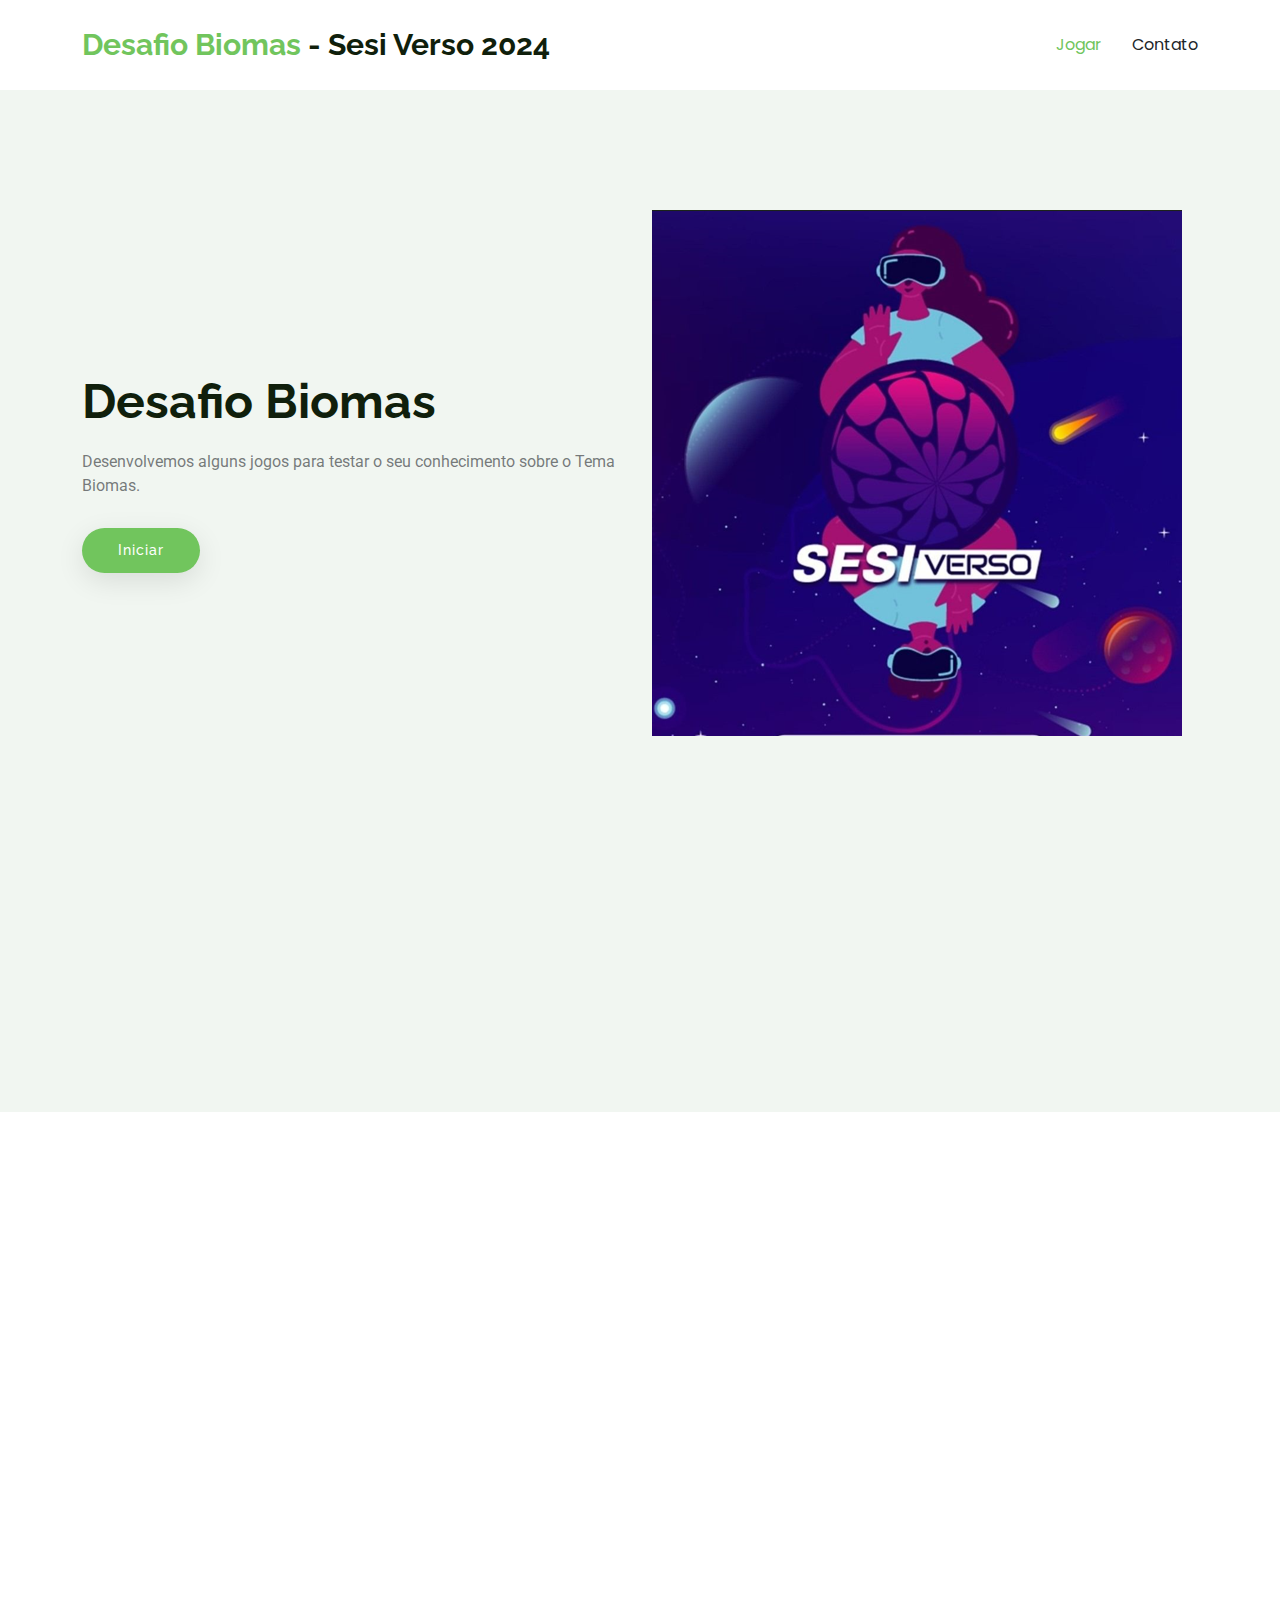
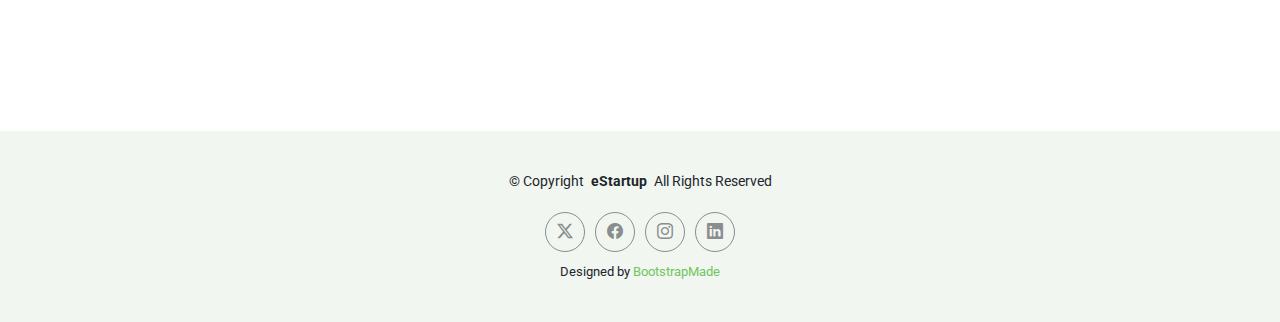
<file: index.html>
<!DOCTYPE html>
<html lang="en">

<head>
  <meta charset="utf-8">
  <meta content="width=device-width, initial-scale=1.0" name="viewport">
  <title>Desafio Biomas - SesiVerso 2024</title>
  <meta name="description" content="">
  <meta name="keywords" content="">

  <!-- Favicons -->
  <link href="assets/img/favicon.png" rel="icon">
  <link href="assets/img/apple-touch-icon.png" rel="apple-touch-icon">

  <!-- Fonts -->
  <link href="https://fonts.googleapis.com" rel="preconnect">
  <link href="https://fonts.gstatic.com" rel="preconnect" crossorigin>
  <link href="https://fonts.googleapis.com/css2?family=Roboto:ital,wght@0,100;0,300;0,400;0,500;0,700;0,900;1,100;1,300;1,400;1,500;1,700;1,900&family=Poppins:ital,wght@0,100;0,200;0,300;0,400;0,500;0,600;0,700;0,800;0,900;1,100;1,200;1,300;1,400;1,500;1,600;1,700;1,800;1,900&family=Raleway:ital,wght@0,100;0,200;0,300;0,400;0,500;0,600;0,700;0,800;0,900;1,100;1,200;1,300;1,400;1,500;1,600;1,700;1,800;1,900&display=swap" rel="stylesheet">

  <!-- Vendor CSS Files -->
  <link href="assets/vendor/bootstrap/css/bootstrap.min.css" rel="stylesheet">
  <link href="assets/vendor/bootstrap-icons/bootstrap-icons.css" rel="stylesheet">
  <link href="assets/vendor/aos/aos.css" rel="stylesheet">
  <link href="assets/vendor/glightbox/css/glightbox.min.css" rel="stylesheet">
  <link rel="stylesheet" href="https://fonts.googleapis.com/css2?family=Material+Symbols+Outlined:opsz,wght,FILL,GRAD@20..48,100..700,0..1,-50..200" />

  <style>
    .material-symbols-outlined {
      font-variation-settings:
      'FILL' 0,
      'wght' 0,
      'GRAD' 0,
      'opsz' 24
    }
    </style>

  <!-- Main CSS File -->
  <link href="assets/css/main.css" rel="stylesheet">

  <!-- =======================================================
  * Template Name: eStartup
  * Template URL: https://bootstrapmade.com/estartup-bootstrap-landing-page-template/
  * Updated: Aug 07 2024 with Bootstrap v5.3.3
  * Author: BootstrapMade.com
  * License: https://bootstrapmade.com/license/
  ======================================================== -->
</head>

<body class="index-page">
  
  <header id="header" class="header d-flex align-items-center sticky-top">
    
    <div class="container-fluid container-xl position-relative d-flex align-items-center justify-content-between">

      <a href="index.html" class="logo d-flex align-items-center">
        <!-- Uncomment the line below if you also wish to use an image logo -->
        <!-- <img src="assets/img/logo.png" alt=""> -->
        <h1 class="sitename"><span>Desafio Biomas</span> - Sesi Verso 2024</h1>
      </a>

      <nav id="navmenu" class="navmenu">
        <ul>
          <li><a href="#hero" class="active">Jogar</a></li>
          <!--<li><a href="#about">About</a></li>
          <li><a href="#services">Services</a></li>
          <li><a href="#features">Features</a></li>
          <li><a href="#pricing">Pricing</a></li>-->
          <!--<li class="dropdown"><a href="#"><span>Dropdown</span> <i class="bi bi-chevron-down toggle-dropdown"></i></a>
            <ul>
              <li><a href="#">Dropdown 1</a></li>
              <li class="dropdown"><a href="#"><span>Deep Dropdown</span> <i class="bi bi-chevron-down toggle-dropdown"></i></a>
                <ul>
                  <li><a href="#">Deep Dropdown 1</a></li>
                  <li><a href="#">Deep Dropdown 2</a></li>
                  <li><a href="#">Deep Dropdown 3</a></li>
                  <li><a href="#">Deep Dropdown 4</a></li>
                  <li><a href="#">Deep Dropdown 5</a></li>
                </ul>
              </li>
              <li><a href="#">Dropdown 2</a></li>
              <li><a href="#">Dropdown 3</a></li>
              <li><a href="#">Dropdown 4</a></li>
            </ul>
          </li>-->
          <li><a href="#contact">Contato</a></li>
        </ul>
        <i class="mobile-nav-toggle d-xl-none bi bi-list"></i>
      </nav>

    </div>
  </header>

  <main class="main">

    <!-- Hero Section -->
    <section id="hero" class="hero section light-background">

      <div class="container position-relative" data-aos="fade-up" data-aos-delay="100">
        <div class="row gy-5">
          <div class="col-lg-6 order-2 order-lg-1 d-flex flex-column justify-content-center">
            <h2>Desafio Biomas</h2>
            <p>Desenvolvemos alguns jogos para testar o seu conhecimento sobre o Tema Biomas.</p>
            <div class="d-flex">
              <a href="#about" class="btn-get-started">Iniciar</a>
              <!---<a href="https://www.youtube.com/watch?v=Y7f98aduVJ8" class="glightbox btn-watch-video d-flex align-items-center"><i class="bi bi-play-circle"></i><span>Watch Video</span></a>-->
            </div>
          </div>
          <div class="col-lg-6 order-1 order-lg-2">
            <img src="assets/img/logo-sesi-verso.png" class="img-fluid" alt="">
          </div>
        </div>
      </div>

      <div class="icon-boxes position-relative" data-aos="fade-up" data-aos-delay="200">
        <div class="container position-relative">
          <div class="row gy-4 mt-5">

            <div class="col-xl-3 col-md-6">
              <div class="icon-box">
                <div class="icon">
                  <!--<span class="material-symbols-outlined">sports_esports</span>-->
                  <i class="bi sports_esports"></i></div>
                <h4 class="title"><a href="https://sesiverso.github.io/SESIVERSO-BIOMA/fase1/index.html" class="stretched-link">Pampa</a></h4>
              </div>
            </div><!--End Icon Box -->

            <div class="col-xl-3 col-md-6">
              <div class="icon-box">
                <div class="icon"><i class="bi bi-gem"></i></div>
                <h4 class="title"><a href="" class="stretched-link">Mata Atlântica</a></h4>
              </div>
            </div><!--End Icon Box -->

            <div class="col-xl-3 col-md-6">
              <div class="icon-box">
                <div class="icon"><i class="bi bi-geo-alt"></i></div>
                <h4 class="title"><a href="" class="stretched-link">Amazônia</a></h4>
              </div>
            </div><!--End Icon Box -->

            <div class="col-xl-3 col-md-6">
              <div class="icon-box">
                <div class="icon"><i class="bi bi-command"></i></div>
                <h4 class="title"><a href="" class="stretched-link">Cerrado</a></h4>
              </div>
            </div><!--End Icon Box -->

          </div>
        </div>
      </div>

    </section><!-- /Hero Section -->

    <!-- About Section -->
    <!--
    <section id="about" class="about section">

      <div class="container">

        <div class="row gy-4">

          <div class="col-lg-6 content" data-aos="fade-up" data-aos-delay="100">
            <p class="who-we-are">Who We Are</p>
            <h3>Unleashing Potential with Creative Strategy</h3>
            <p class="fst-italic">
              Lorem ipsum dolor sit amet, consectetur adipiscing elit, sed do eiusmod tempor incididunt ut labore et dolore
              magna aliqua.
            </p>
            <ul>
              <li><i class="bi bi-check-circle"></i> <span>Ullamco laboris nisi ut aliquip ex ea commodo consequat.</span></li>
              <li><i class="bi bi-check-circle"></i> <span>Duis aute irure dolor in reprehenderit in voluptate velit.</span></li>
              <li><i class="bi bi-check-circle"></i> <span>Ullamco laboris nisi ut aliquip ex ea commodo consequat. Duis aute irure dolor in reprehenderit in voluptate trideta storacalaperda mastiro dolore eu fugiat nulla pariatur.</span></li>
            </ul>
            <a href="#" class="read-more"><span>Read More</span><i class="bi bi-arrow-right"></i></a>
          </div>

          <div class="col-lg-6 about-images" data-aos="fade-up" data-aos-delay="200">
            <div class="row gy-4">
              <div class="col-lg-6">
                <img src="assets/img/about-company-1.jpg" class="img-fluid" alt="">
              </div>
              <div class="col-lg-6">
                <div class="row gy-4">
                  <div class="col-lg-12">
                    <img src="assets/img/about-company-2.jpg" class="img-fluid" alt="">
                  </div>
                  <div class="col-lg-12">
                    <img src="assets/img/about-company-3.jpg" class="img-fluid" alt="">
                  </div>
                </div>
              </div>
            </div>

          </div>

        </div>

      </div>
    </section>
    -->
    <!-- /About Section -->

    <!-- Services Section -->
    <!--
    <section id="services" class="services section">

      <div class="container section-title" data-aos="fade-up">
        <h2>Services</h2>
        <div><span>Check Our</span> <span class="description-title">Services</span></div>
      </div>
      <div class="container">

        <div class="row gy-4">

          <div class="col-lg-4 col-md-6" data-aos="fade-up" data-aos-delay="100">
            <div class="service-item  position-relative">
              <div class="icon">
                <i class="bi bi-activity"></i>
              </div>
              <a href="service-details.html" class="stretched-link">
                <h3>Nesciunt Mete</h3>
              </a>
              <p>Provident nihil minus qui consequatur non omnis maiores. Eos accusantium minus dolores iure perferendis tempore et consequatur.</p>
            </div>
          </div>

          <div class="col-lg-4 col-md-6" data-aos="fade-up" data-aos-delay="200">
            <div class="service-item position-relative">
              <div class="icon">
                <i class="bi bi-broadcast"></i>
              </div>
              <a href="service-details.html" class="stretched-link">
                <h3>Eosle Commodi</h3>
              </a>
              <p>Ut autem aut autem non a. Sint sint sit facilis nam iusto sint. Libero corrupti neque eum hic non ut nesciunt dolorem.</p>
            </div>
          </div>

          <div class="col-lg-4 col-md-6" data-aos="fade-up" data-aos-delay="300">
            <div class="service-item position-relative">
              <div class="icon">
                <i class="bi bi-easel"></i>
              </div>
              <a href="service-details.html" class="stretched-link">
                <h3>Ledo Markt</h3>
              </a>
              <p>Ut excepturi voluptatem nisi sed. Quidem fuga consequatur. Minus ea aut. Vel qui id voluptas adipisci eos earum corrupti.</p>
            </div>
          </div>

          <div class="col-lg-4 col-md-6" data-aos="fade-up" data-aos-delay="400">
            <div class="service-item position-relative">
              <div class="icon">
                <i class="bi bi-bounding-box-circles"></i>
              </div>
              <a href="service-details.html" class="stretched-link">
                <h3>Asperiores Commodit</h3>
              </a>
              <p>Non et temporibus minus omnis sed dolor esse consequatur. Cupiditate sed error ea fuga sit provident adipisci neque.</p>
              <a href="service-details.html" class="stretched-link"></a>
            </div>
          </div>

          <div class="col-lg-4 col-md-6" data-aos="fade-up" data-aos-delay="500">
            <div class="service-item position-relative">
              <div class="icon">
                <i class="bi bi-calendar4-week"></i>
              </div>
              <a href="service-details.html" class="stretched-link">
                <h3>Velit Doloremque</h3>
              </a>
              <p>Cumque et suscipit saepe. Est maiores autem enim facilis ut aut ipsam corporis aut. Sed animi at autem alias eius labore.</p>
              <a href="service-details.html" class="stretched-link"></a>
            </div>
          </div>

          <div class="col-lg-4 col-md-6" data-aos="fade-up" data-aos-delay="600">
            <div class="service-item position-relative">
              <div class="icon">
                <i class="bi bi-chat-square-text"></i>
              </div>
              <a href="service-details.html" class="stretched-link">
                <h3>Dolori Architecto</h3>
              </a>
              <p>Hic molestias ea quibusdam eos. Fugiat enim doloremque aut neque non et debitis iure. Corrupti recusandae ducimus enim.</p>
              <a href="service-details.html" class="stretched-link"></a>
            </div>
          </div>

        </div>

      </div>

    </section>
    -->
    <!-- /Services Section -->

    <!-- Features Section -->
    <!--
    <section id="features" class="features section light-background">
      <div class="container section-title" data-aos="fade-up">
        <h2>Features</h2>
        <div><span>Check Our</span> <span class="description-title">Features</span></div>
      </div

      <div class="container">

        <div class="row gy-5 justify-content-between">

          <div class="col-xl-5" data-aos="zoom-out" data-aos-delay="100">
            <img src="assets/assets/img//template/eStartup/features.svg" class="img-fluid" alt="">
          </div>

          <div class="col-xl-6 d-flex">
            <div class="row align-self-center gy-4">

              <div class="col-md-6" data-aos="fade-up" data-aos-delay="200">
                <div class="feature-box d-flex align-items-center">
                  <i class="bi bi-check"></i>
                  <h3>Eos aspernatur rem</h3>
                </div>
              </div>

              <div class="col-md-6" data-aos="fade-up" data-aos-delay="300">
                <div class="feature-box d-flex align-items-center">
                  <i class="bi bi-check"></i>
                  <h3>Facilis neque ipsa</h3>
                </div>
              </div>

              <div class="col-md-6" data-aos="fade-up" data-aos-delay="400">
                <div class="feature-box d-flex align-items-center">
                  <i class="bi bi-check"></i>
                  <h3>Volup amet volupt</h3>
                </div>
              </div>

              <div class="col-md-6" data-aos="fade-up" data-aos-delay="500">
                <div class="feature-box d-flex align-items-center">
                  <i class="bi bi-check"></i>
                  <h3>Rerum omnis sint</h3>
                </div>
              </div>
              <div class="col-md-6" data-aos="fade-up" data-aos-delay="600">
                <div class="feature-box d-flex align-items-center">
                  <i class="bi bi-check"></i>
                  <h3>Alias possimus</h3>
                </div>
              </div>

              <div class="col-md-6" data-aos="fade-up" data-aos-delay="700">
                <div class="feature-box d-flex align-items-center">
                  <i class="bi bi-check"></i>
                  <h3>Repellendus molli</h3>
                </div>
              </div>

            </div>
          </div>

        </div>

      </div>

    </section>
    -->
    <!-- /Features Section -->

    <!-- Pricing Section -->
    <!--
    <section id="pricing" class="pricing section">

      <div class="container section-title" data-aos="fade-up">
        <h2>Pricing</h2>
        <div><span>Check Our</span> <span class="description-title">Pricing</span></div>
      </div>

      <div class="container">

        <div class="row gy-4">

          <div class="col-lg-3 col-md-6" data-aos="zoom-in" data-aos-delay="100">
            <div class="pricing-tem">
              <h3 style="color: #20c997;">Free Plan</h3>
              <div class="price"><sup>$</sup>0<span> / mo</span></div>
              <div class="icon">
                <i class="bi bi-box" style="color: #20c997;"></i>
              </div>
              <ul>
                <li>Aida dere</li>
                <li>Nec feugiat nisl</li>
                <li>Nulla at volutpat dola</li>
                <li class="na">Pharetra massa</li>
                <li class="na">Massa ultricies mi</li>
              </ul>
              <a href="#" class="btn-buy">Buy Now</a>
            </div>
          </div>

          <div class="col-lg-3 col-md-6" data-aos="zoom-in" data-aos-delay="200">
            <div class="pricing-tem">
              <span class="featured">Featured</span>
              <h3 style="color: #0dcaf0;">Starter Plan</h3>
              <div class="price"><sup>$</sup>19<span> / mo</span></div>
              <div class="icon">
                <i class="bi bi-send" style="color: #0dcaf0;"></i>
              </div>
              <ul>
                <li>Aida dere</li>
                <li>Nec feugiat nisl</li>
                <li>Nulla at volutpat dola</li>
                <li>Pharetra massa</li>
                <li class="na">Massa ultricies mi</li>
              </ul>
              <a href="#" class="btn-buy">Buy Now</a>
            </div>
          </div>

          <div class="col-lg-3 col-md-6" data-aos="zoom-in" data-aos-delay="300">
            <div class="pricing-tem">
              <h3 style="color: #fd7e14;">Business Plan</h3>
              <div class="price"><sup>$</sup>29<span> / mo</span></div>
              <div class="icon">
                <i class="bi bi-airplane" style="color: #fd7e14;"></i>
              </div>
              <ul>
                <li>Aida dere</li>
                <li>Nec feugiat nisl</li>
                <li>Nulla at volutpat dola</li>
                <li>Pharetra massa</li>
                <li>Massa ultricies mi</li>
              </ul>
              <a href="#" class="btn-buy">Buy Now</a>
            </div>
          </div>

          <div class="col-lg-3 col-md-6" data-aos="zoom-in" data-aos-delay="400">
            <div class="pricing-tem">
              <h3 style="color: #0d6efd;">Ultimate Plan</h3>
              <div class="price"><sup>$</sup>49<span> / mo</span></div>
              <div class="icon">
                <i class="bi bi-rocket" style="color: #0d6efd;"></i>
              </div>
              <ul>
                <li>Aida dere</li>
                <li>Nec feugiat nisl</li>
                <li>Nulla at volutpat dola</li>
                <li>Pharetra massa</li>
                <li>Massa ultricies mi</li>
              </ul>
              <a href="#" class="btn-buy">Buy Now</a>
            </div>
          </div>

        </div>
      </div>

    </section>
  -->
    <!-- /Pricing Section -->

    <!-- Faq Section -->
    <!--
    <section id="faq" class="faq section light-background">

      <div class="container">

        <div class="row gy-4">

          <div class="col-lg-4" data-aos="fade-up" data-aos-delay="100">
            <div class="content px-xl-5">
              <h3><span>Frequently Asked </span><strong>Questions</strong></h3>
              <p>
                Lorem ipsum dolor sit amet, consectetur adipiscing elit, sed do eiusmod tempor incididunt ut labore et dolore magna aliqua. Duis aute irure dolor in reprehenderit
              </p>
            </div>
          </div>

          <div class="col-lg-8" data-aos="fade-up" data-aos-delay="200">

            <div class="faq-container">
              <div class="faq-item faq-active">
                <h3><span class="num">1.</span> <span>Non consectetur a erat nam at lectus urna duis?</span></h3>
                <div class="faq-content">
                  <p>Feugiat pretium nibh ipsum consequat. Tempus iaculis urna id volutpat lacus laoreet non curabitur gravida. Venenatis lectus magna fringilla urna porttitor rhoncus dolor purus non.</p>
                </div>
                <i class="faq-toggle bi bi-chevron-right"></i>
              </div>

              <div class="faq-item">
                <h3><span class="num">2.</span> <span>Feugiat scelerisque varius morbi enim nunc faucibus a pellentesque?</span></h3>
                <div class="faq-content">
                  <p>Dolor sit amet consectetur adipiscing elit pellentesque habitant morbi. Id interdum velit laoreet id donec ultrices. Fringilla phasellus faucibus scelerisque eleifend donec pretium. Est pellentesque elit ullamcorper dignissim. Mauris ultrices eros in cursus turpis massa tincidunt dui.</p>
                </div>
                <i class="faq-toggle bi bi-chevron-right"></i>
              </div>

              <div class="faq-item">
                <h3><span class="num">3.</span> <span>Dolor sit amet consectetur adipiscing elit pellentesque?</span></h3>
                <div class="faq-content">
                  <p>Eleifend mi in nulla posuere sollicitudin aliquam ultrices sagittis orci. Faucibus pulvinar elementum integer enim. Sem nulla pharetra diam sit amet nisl suscipit. Rutrum tellus pellentesque eu tincidunt. Lectus urna duis convallis convallis tellus. Urna molestie at elementum eu facilisis sed odio morbi quis</p>
                </div>
                <i class="faq-toggle bi bi-chevron-right"></i>
              </div>

              <div class="faq-item">
                <h3><span class="num">4.</span> <span>Ac odio tempor orci dapibus. Aliquam eleifend mi in nulla?</span></h3>
                <div class="faq-content">
                  <p>Dolor sit amet consectetur adipiscing elit pellentesque habitant morbi. Id interdum velit laoreet id donec ultrices. Fringilla phasellus faucibus scelerisque eleifend donec pretium. Est pellentesque elit ullamcorper dignissim. Mauris ultrices eros in cursus turpis massa tincidunt dui.</p>
                </div>
                <i class="faq-toggle bi bi-chevron-right"></i>
              </div>

              <div class="faq-item">
                <h3><span class="num">5.</span> <span>Tempus quam pellentesque nec nam aliquam sem et tortor consequat?</span></h3>
                <div class="faq-content">
                  <p>Molestie a iaculis at erat pellentesque adipiscing commodo. Dignissim suspendisse in est ante in. Nunc vel risus commodo viverra maecenas accumsan. Sit amet nisl suscipit adipiscing bibendum est. Purus gravida quis blandit turpis cursus in</p>
                </div>
                <i class="faq-toggle bi bi-chevron-right"></i>
              </div>

            </div>

          </div>
        </div>

      </div>

    </section>
  -->
    <!-- /Faq Section -->

    <!-- Contact Section -->
    <section id="contact" class="contact section">

      <!-- Section Title -->
      <div class="container section-title" data-aos="fade-up">
        <h2>Contact</h2>
        <div><span>Need Help?</span> <span class="description-title">Contact Us</span></div>
      </div><!-- End Section Title -->

      <div class="container" data-aos="fade" data-aos-delay="100">

        <div class="row gy-4">

          <div class="col-lg-4">
            <div class="info-item d-flex" data-aos="fade-up" data-aos-delay="200">
              <i class="bi bi-geo-alt flex-shrink-0"></i>
              <div>
                <h3>Address</h3>
                <p>A108 Adam Street, New York, NY 535022</p>
              </div>
            </div><!-- End Info Item -->

            <div class="info-item d-flex" data-aos="fade-up" data-aos-delay="300">
              <i class="bi bi-telephone flex-shrink-0"></i>
              <div>
                <h3>Call Us</h3>
                <p>+1 5589 55488 55</p>
              </div>
            </div><!-- End Info Item -->

            <div class="info-item d-flex" data-aos="fade-up" data-aos-delay="400">
              <i class="bi bi-envelope flex-shrink-0"></i>
              <div>
                <h3>Email Us</h3>
                <p>info@example.com</p>
              </div>
            </div><!-- End Info Item -->

          </div>

          <div class="col-lg-8">
            <form action="forms/contact.php" method="post" class="php-email-form" data-aos="fade-up" data-aos-delay="200">
              <div class="row gy-4">

                <div class="col-md-6">
                  <input type="text" name="name" class="form-control" placeholder="Your Name" required="">
                </div>

                <div class="col-md-6 ">
                  <input type="email" class="form-control" name="email" placeholder="Your Email" required="">
                </div>

                <div class="col-md-12">
                  <input type="text" class="form-control" name="subject" placeholder="Subject" required="">
                </div>

                <div class="col-md-12">
                  <textarea class="form-control" name="message" rows="6" placeholder="Message" required=""></textarea>
                </div>

                <div class="col-md-12 text-center">
                  <div class="loading">Loading</div>
                  <div class="error-message"></div>
                  <div class="sent-message">Your message has been sent. Thank you!</div>

                  <button type="submit">Send Message</button>
                </div>

              </div>
            </form>
          </div><!-- End Contact Form -->

        </div>

      </div>

    </section><!-- /Contact Section -->

  </main>

  <footer id="footer" class="footer light-background">

    <div class="container">
      <div class="copyright text-center ">
        <p>© <span>Copyright</span> <strong class="px-1 sitename">eStartup</strong> <span>All Rights Reserved</span></p>
      </div>
      <div class="social-links d-flex justify-content-center">
        <a href=""><i class="bi bi-twitter-x"></i></a>
        <a href=""><i class="bi bi-facebook"></i></a>
        <a href=""><i class="bi bi-instagram"></i></a>
        <a href=""><i class="bi bi-linkedin"></i></a>
      </div>
      <div class="credits">
        <!-- All the links in the footer should remain intact. -->
        <!-- You can delete the links only if you've purchased the pro version. -->
        <!-- Licensing information: https://bootstrapmade.com/license/ -->
        <!-- Purchase the pro version with working PHP/AJAX contact form: [buy-url] -->
        Designed by <a href="https://bootstrapmade.com/">BootstrapMade</a>
      </div>
    </div>

  </footer>

  <!-- Scroll Top -->
  <a href="#" id="scroll-top" class="scroll-top d-flex align-items-center justify-content-center"><i class="bi bi-arrow-up-short"></i></a>

  <!-- Preloader -->
  <div id="preloader"></div>

  <!-- Vendor JS Files -->
  <script src="assets/vendor/bootstrap/js/bootstrap.bundle.min.js"></script>
  <script src="assets/vendor/php-email-form/validate.js"></script>
  <script src="assets/vendor/aos/aos.js"></script>
  <script src="assets/vendor/glightbox/js/glightbox.min.js"></script>

  <!-- Main JS File -->
  <script src="assets/js/main.js"></script>

</body>

</html>
</file>
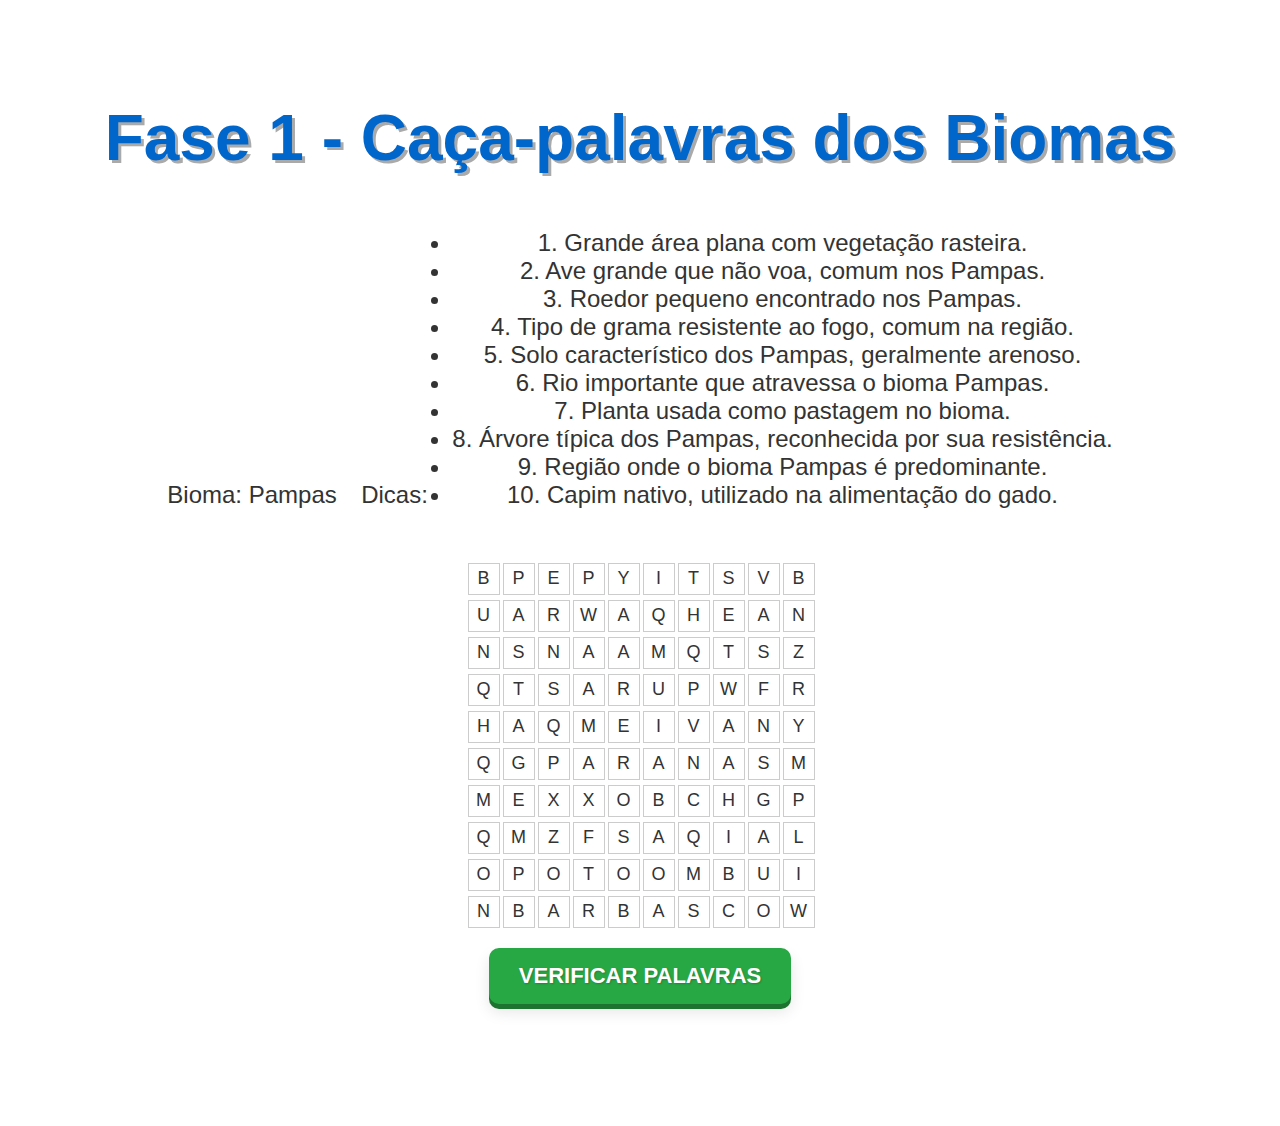
<file: fase1/index.html>
<!DOCTYPE html>
<html lang="pt-br">
<head>
    <meta charset="UTF-8">
    <meta name="viewport" content="width=device-width, initial-scale=1.0">
    <title>Fase 1 - Caça-palavras dos Biomas</title>
    <link rel="stylesheet" href="style.css">
    <script src="script.js" defer></script>
</head>
<body>
    <h1>Fase 1 - Caça-palavras dos Biomas</h1>
    <p>Bioma: Pampas</p>
    <p>Dicas:</p>
    <ul>
        <li>1. Grande área plana com vegetação rasteira.</li>
        <li>2. Ave grande que não voa, comum nos Pampas.</li>
        <li>3. Roedor pequeno encontrado nos Pampas.</li>
        <li>4. Tipo de grama resistente ao fogo, comum na região.</li>
        <li>5. Solo característico dos Pampas, geralmente arenoso.</li>
        <li>6. Rio importante que atravessa o bioma Pampas.</li>
        <li>7. Planta usada como pastagem no bioma.</li>
        <li>8. Árvore típica dos Pampas, reconhecida por sua resistência.</li>
        <li>9. Região onde o bioma Pampas é predominante.</li>
        <li>10. Capim nativo, utilizado na alimentação do gado.</li>
    </ul>
    <div id="wordsearch"></div>
    <button id="check" onclick="checkWords()">Verificar Palavras</button>
    <div id="result"></div>
</body>
</html>

</html>
</file>
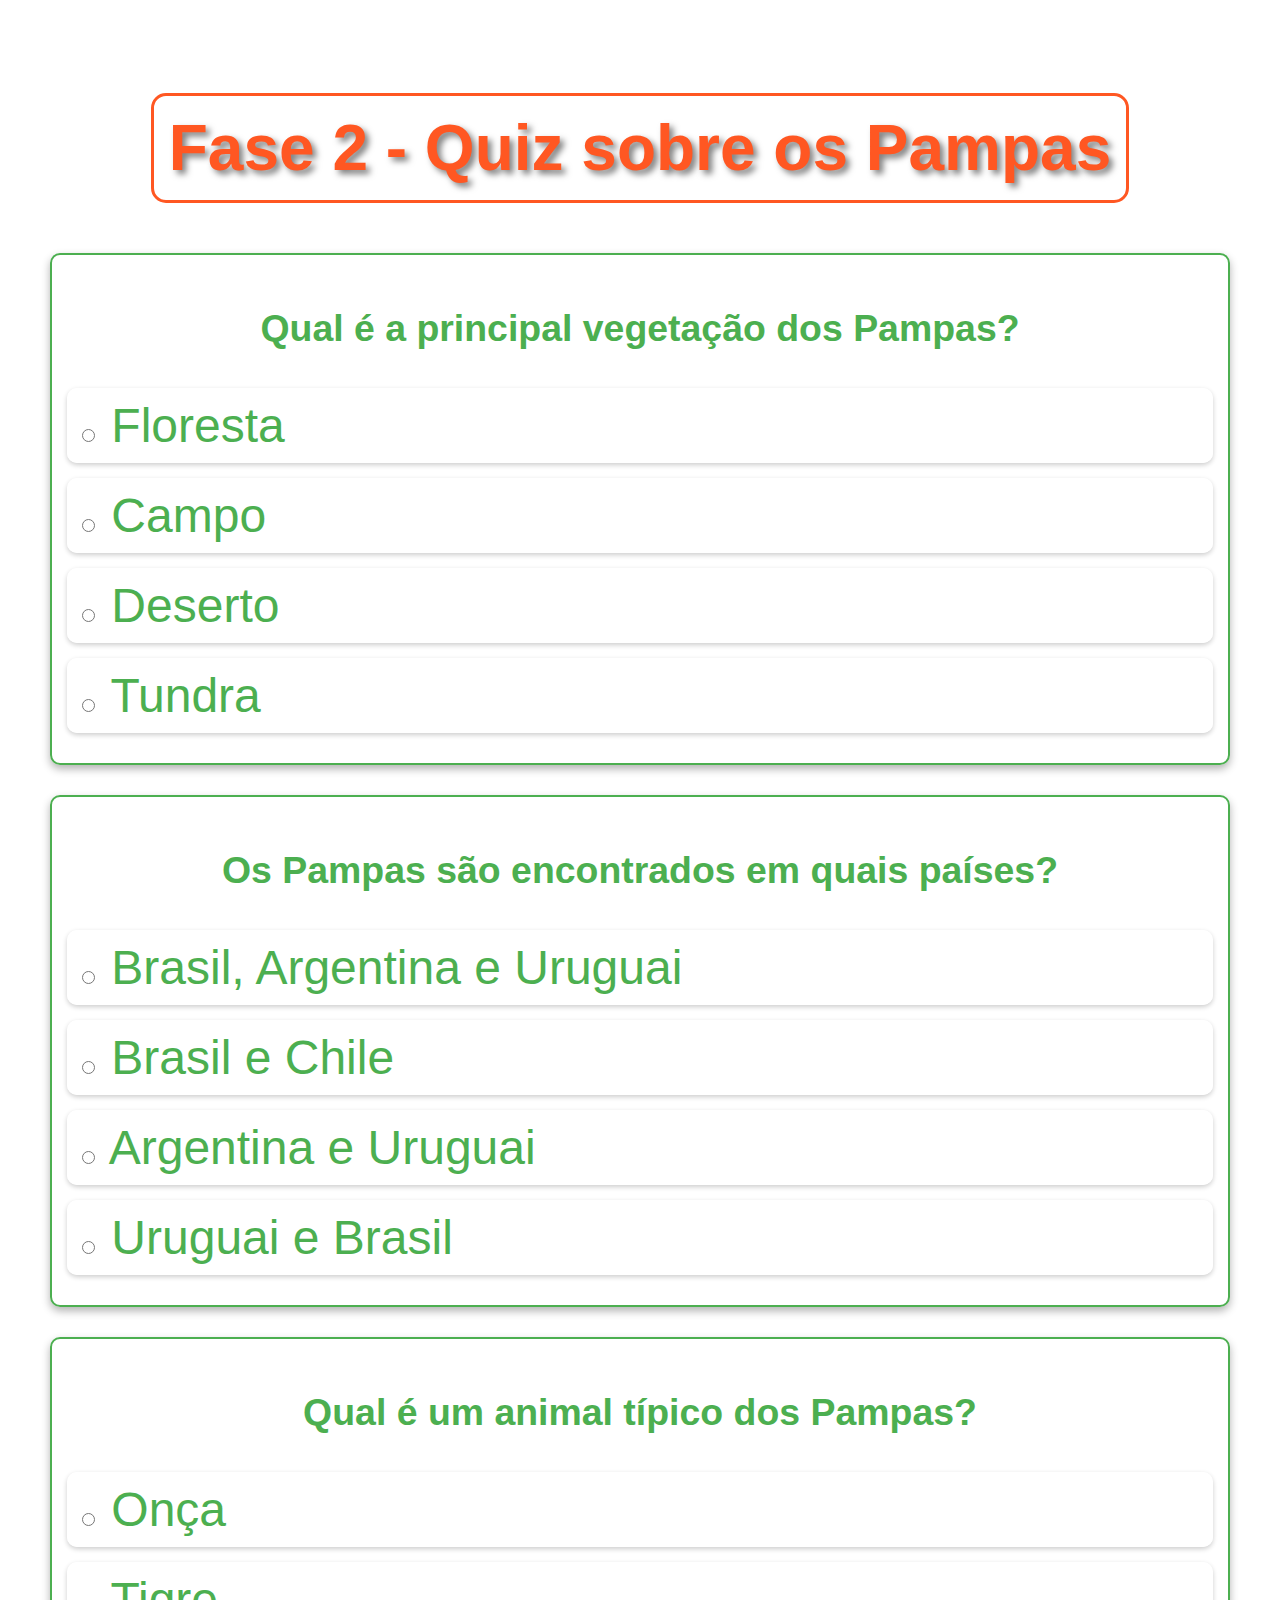
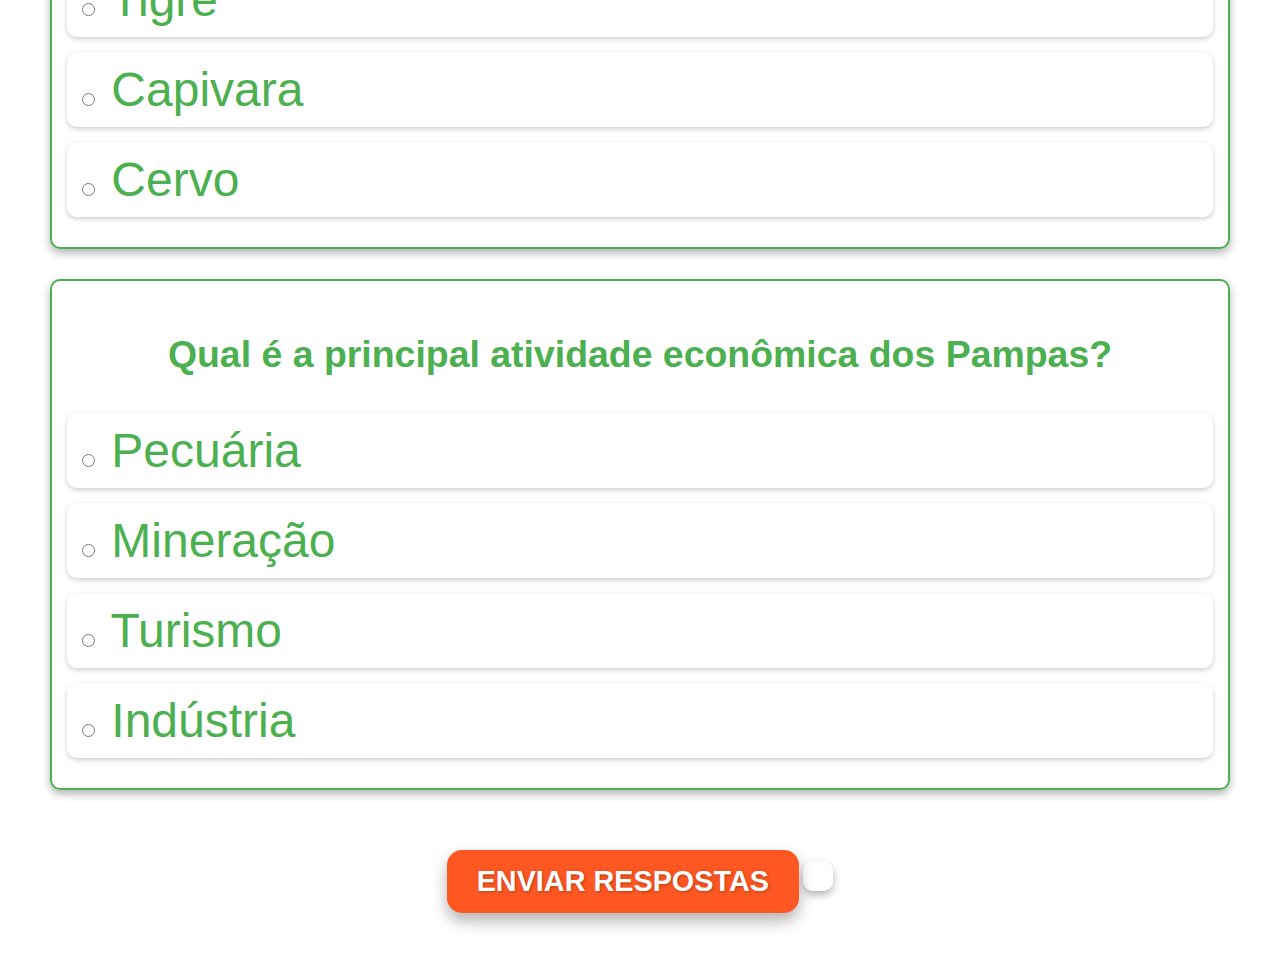
<file: fase2/index.html>
<!DOCTYPE html>
<html lang="pt-br">
<head>
    <meta charset="UTF-8">
    <meta name="viewport" content="width=device-width, initial-scale=1.0">
    <title>Fase 2 - Quiz sobre os Pampas</title>
    <link rel="stylesheet" href="style.css">
</head>
<body>
    <div class="container">
        <h1>Fase 2 - Quiz sobre os Pampas</h1>
        <div id="quiz-container"></div>
        <button id="submit" onclick="submitAnswers()">Enviar Respostas</button>
        <div id="result"></div>
    </div>
    <script src="script.js"></script>
</body>
</html>
</file>
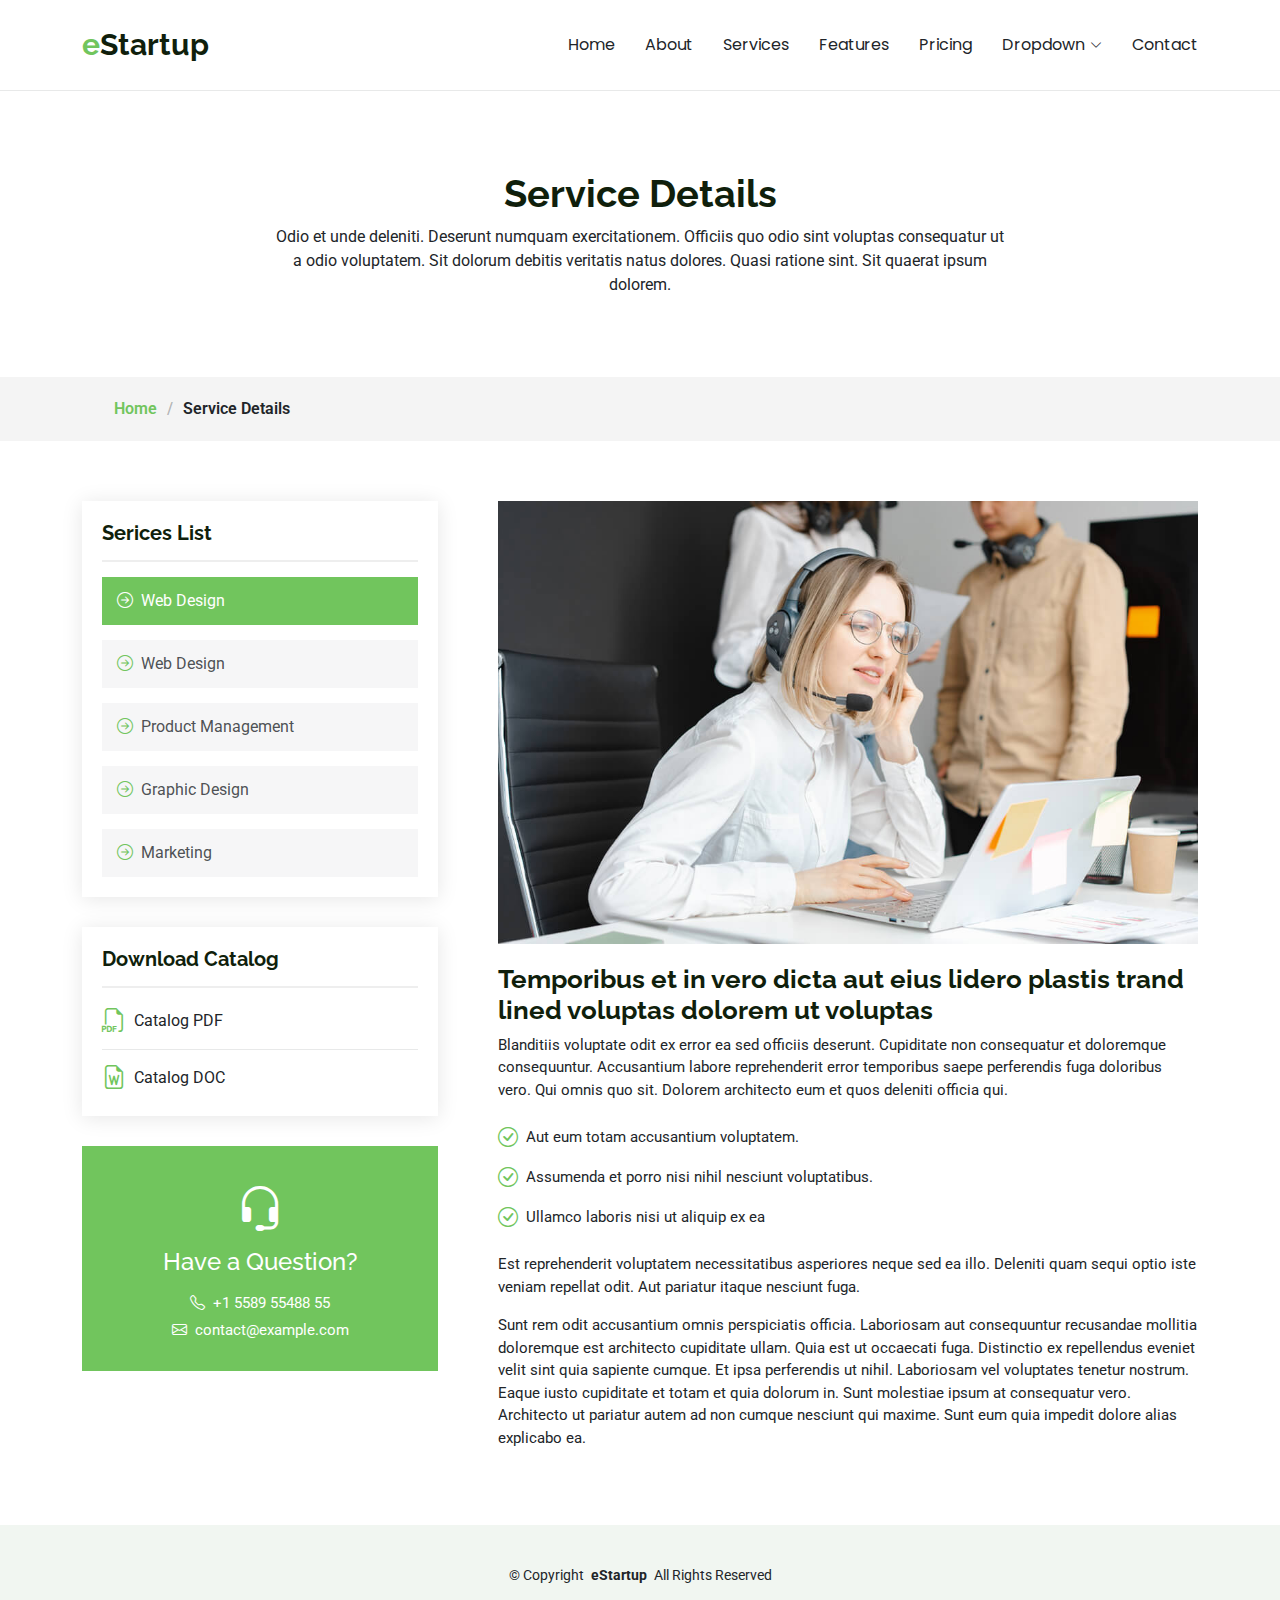
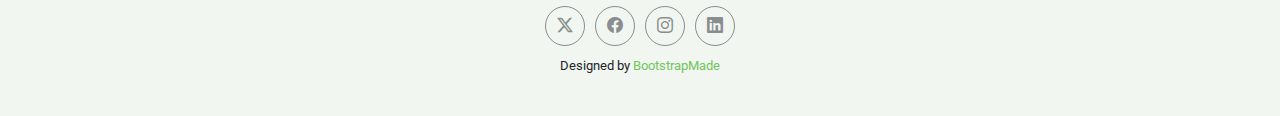
<file: service-details.html>
<!DOCTYPE html>
<html lang="en">

<head>
  <meta charset="utf-8">
  <meta content="width=device-width, initial-scale=1.0" name="viewport">
  <title>Service Details - eStartup Bootstrap Template</title>
  <meta name="description" content="">
  <meta name="keywords" content="">

  <!-- Favicons -->
  <link href="assets/img/favicon.png" rel="icon">
  <link href="assets/img/apple-touch-icon.png" rel="apple-touch-icon">

  <!-- Fonts -->
  <link href="https://fonts.googleapis.com" rel="preconnect">
  <link href="https://fonts.gstatic.com" rel="preconnect" crossorigin>
  <link href="https://fonts.googleapis.com/css2?family=Roboto:ital,wght@0,100;0,300;0,400;0,500;0,700;0,900;1,100;1,300;1,400;1,500;1,700;1,900&family=Poppins:ital,wght@0,100;0,200;0,300;0,400;0,500;0,600;0,700;0,800;0,900;1,100;1,200;1,300;1,400;1,500;1,600;1,700;1,800;1,900&family=Raleway:ital,wght@0,100;0,200;0,300;0,400;0,500;0,600;0,700;0,800;0,900;1,100;1,200;1,300;1,400;1,500;1,600;1,700;1,800;1,900&display=swap" rel="stylesheet">

  <!-- Vendor CSS Files -->
  <link href="assets/vendor/bootstrap/css/bootstrap.min.css" rel="stylesheet">
  <link href="assets/vendor/bootstrap-icons/bootstrap-icons.css" rel="stylesheet">
  <link href="assets/vendor/aos/aos.css" rel="stylesheet">
  <link href="assets/vendor/glightbox/css/glightbox.min.css" rel="stylesheet">

  <!-- Main CSS File -->
  <link href="assets/css/main.css" rel="stylesheet">

  <!-- =======================================================
  * Template Name: eStartup
  * Template URL: https://bootstrapmade.com/estartup-bootstrap-landing-page-template/
  * Updated: Aug 07 2024 with Bootstrap v5.3.3
  * Author: BootstrapMade.com
  * License: https://bootstrapmade.com/license/
  ======================================================== -->
</head>

<body class="service-details-page">

  <header id="header" class="header d-flex align-items-center sticky-top">
    <div class="container-fluid container-xl position-relative d-flex align-items-center justify-content-between">

      <a href="index.html" class="logo d-flex align-items-center">
        <!-- Uncomment the line below if you also wish to use an image logo -->
        <!-- <img src="assets/img/logo.png" alt=""> -->
        <h1 class="sitename"><span>e</span>Startup</h1>
      </a>

      <nav id="navmenu" class="navmenu">
        <ul>
          <li><a href="#hero">Home</a></li>
          <li><a href="#about">About</a></li>
          <li><a href="#services">Services</a></li>
          <li><a href="#features">Features</a></li>
          <li><a href="#pricing">Pricing</a></li>
          <li class="dropdown"><a href="#"><span>Dropdown</span> <i class="bi bi-chevron-down toggle-dropdown"></i></a>
            <ul>
              <li><a href="#">Dropdown 1</a></li>
              <li class="dropdown"><a href="#"><span>Deep Dropdown</span> <i class="bi bi-chevron-down toggle-dropdown"></i></a>
                <ul>
                  <li><a href="#">Deep Dropdown 1</a></li>
                  <li><a href="#">Deep Dropdown 2</a></li>
                  <li><a href="#">Deep Dropdown 3</a></li>
                  <li><a href="#">Deep Dropdown 4</a></li>
                  <li><a href="#">Deep Dropdown 5</a></li>
                </ul>
              </li>
              <li><a href="#">Dropdown 2</a></li>
              <li><a href="#">Dropdown 3</a></li>
              <li><a href="#">Dropdown 4</a></li>
            </ul>
          </li>
          <li><a href="#contact">Contact</a></li>
        </ul>
        <i class="mobile-nav-toggle d-xl-none bi bi-list"></i>
      </nav>

    </div>
  </header>

  <main class="main">

    <!-- Page Title -->
    <div class="page-title" data-aos="fade">
      <div class="heading">
        <div class="container">
          <div class="row d-flex justify-content-center text-center">
            <div class="col-lg-8">
              <h1>Service Details</h1>
              <p class="mb-0">Odio et unde deleniti. Deserunt numquam exercitationem. Officiis quo odio sint voluptas consequatur ut a odio voluptatem. Sit dolorum debitis veritatis natus dolores. Quasi ratione sint. Sit quaerat ipsum dolorem.</p>
            </div>
          </div>
        </div>
      </div>
      <nav class="breadcrumbs">
        <div class="container">
          <ol>
            <li><a href="index.html">Home</a></li>
            <li class="current">Service Details</li>
          </ol>
        </div>
      </nav>
    </div><!-- End Page Title -->

    <!-- Service Details Section -->
    <section id="service-details" class="service-details section">

      <div class="container">

        <div class="row gy-5">

          <div class="col-lg-4" data-aos="fade-up" data-aos-delay="100">

            <div class="service-box">
              <h4>Serices List</h4>
              <div class="services-list">
                <a href="#" class="active"><i class="bi bi-arrow-right-circle"></i><span>Web Design</span></a>
                <a href="#"><i class="bi bi-arrow-right-circle"></i><span>Web Design</span></a>
                <a href="#"><i class="bi bi-arrow-right-circle"></i><span>Product Management</span></a>
                <a href="#"><i class="bi bi-arrow-right-circle"></i><span>Graphic Design</span></a>
                <a href="#"><i class="bi bi-arrow-right-circle"></i><span>Marketing</span></a>
              </div>
            </div><!-- End Services List -->

            <div class="service-box">
              <h4>Download Catalog</h4>
              <div class="download-catalog">
                <a href="#"><i class="bi bi-filetype-pdf"></i><span>Catalog PDF</span></a>
                <a href="#"><i class="bi bi-file-earmark-word"></i><span>Catalog DOC</span></a>
              </div>
            </div><!-- End Services List -->

            <div class="help-box d-flex flex-column justify-content-center align-items-center">
              <i class="bi bi-headset help-icon"></i>
              <h4>Have a Question?</h4>
              <p class="d-flex align-items-center mt-2 mb-0"><i class="bi bi-telephone me-2"></i> <span>+1 5589 55488 55</span></p>
              <p class="d-flex align-items-center mt-1 mb-0"><i class="bi bi-envelope me-2"></i> <a href="mailto:contact@example.com">contact@example.com</a></p>
            </div>

          </div>

          <div class="col-lg-8 ps-lg-5" data-aos="fade-up" data-aos-delay="200">
            <img src="assets/img/services.jpg" alt="" class="img-fluid services-img">
            <h3>Temporibus et in vero dicta aut eius lidero plastis trand lined voluptas dolorem ut voluptas</h3>
            <p>
              Blanditiis voluptate odit ex error ea sed officiis deserunt. Cupiditate non consequatur et doloremque consequuntur. Accusantium labore reprehenderit error temporibus saepe perferendis fuga doloribus vero. Qui omnis quo sit. Dolorem architecto eum et quos deleniti officia qui.
            </p>
            <ul>
              <li><i class="bi bi-check-circle"></i> <span>Aut eum totam accusantium voluptatem.</span></li>
              <li><i class="bi bi-check-circle"></i> <span>Assumenda et porro nisi nihil nesciunt voluptatibus.</span></li>
              <li><i class="bi bi-check-circle"></i> <span>Ullamco laboris nisi ut aliquip ex ea</span></li>
            </ul>
            <p>
              Est reprehenderit voluptatem necessitatibus asperiores neque sed ea illo. Deleniti quam sequi optio iste veniam repellat odit. Aut pariatur itaque nesciunt fuga.
            </p>
            <p>
              Sunt rem odit accusantium omnis perspiciatis officia. Laboriosam aut consequuntur recusandae mollitia doloremque est architecto cupiditate ullam. Quia est ut occaecati fuga. Distinctio ex repellendus eveniet velit sint quia sapiente cumque. Et ipsa perferendis ut nihil. Laboriosam vel voluptates tenetur nostrum. Eaque iusto cupiditate et totam et quia dolorum in. Sunt molestiae ipsum at consequatur vero. Architecto ut pariatur autem ad non cumque nesciunt qui maxime. Sunt eum quia impedit dolore alias explicabo ea.
            </p>
          </div>

        </div>

      </div>

    </section><!-- /Service Details Section -->

  </main>

  <footer id="footer" class="footer light-background">

    <div class="container">
      <div class="copyright text-center ">
        <p>© <span>Copyright</span> <strong class="px-1 sitename">eStartup</strong> <span>All Rights Reserved</span></p>
      </div>
      <div class="social-links d-flex justify-content-center">
        <a href=""><i class="bi bi-twitter-x"></i></a>
        <a href=""><i class="bi bi-facebook"></i></a>
        <a href=""><i class="bi bi-instagram"></i></a>
        <a href=""><i class="bi bi-linkedin"></i></a>
      </div>
      <div class="credits">
        <!-- All the links in the footer should remain intact. -->
        <!-- You can delete the links only if you've purchased the pro version. -->
        <!-- Licensing information: https://bootstrapmade.com/license/ -->
        <!-- Purchase the pro version with working PHP/AJAX contact form: [buy-url] -->
        Designed by <a href="https://bootstrapmade.com/">BootstrapMade</a>
      </div>
    </div>

  </footer>

  <!-- Scroll Top -->
  <a href="#" id="scroll-top" class="scroll-top d-flex align-items-center justify-content-center"><i class="bi bi-arrow-up-short"></i></a>

  <!-- Preloader -->
  <div id="preloader"></div>

  <!-- Vendor JS Files -->
  <script src="assets/vendor/bootstrap/js/bootstrap.bundle.min.js"></script>
  <script src="assets/vendor/php-email-form/validate.js"></script>
  <script src="assets/vendor/aos/aos.js"></script>
  <script src="assets/vendor/glightbox/js/glightbox.min.js"></script>

  <!-- Main JS File -->
  <script src="assets/js/main.js"></script>

</body>

</html>
</file>
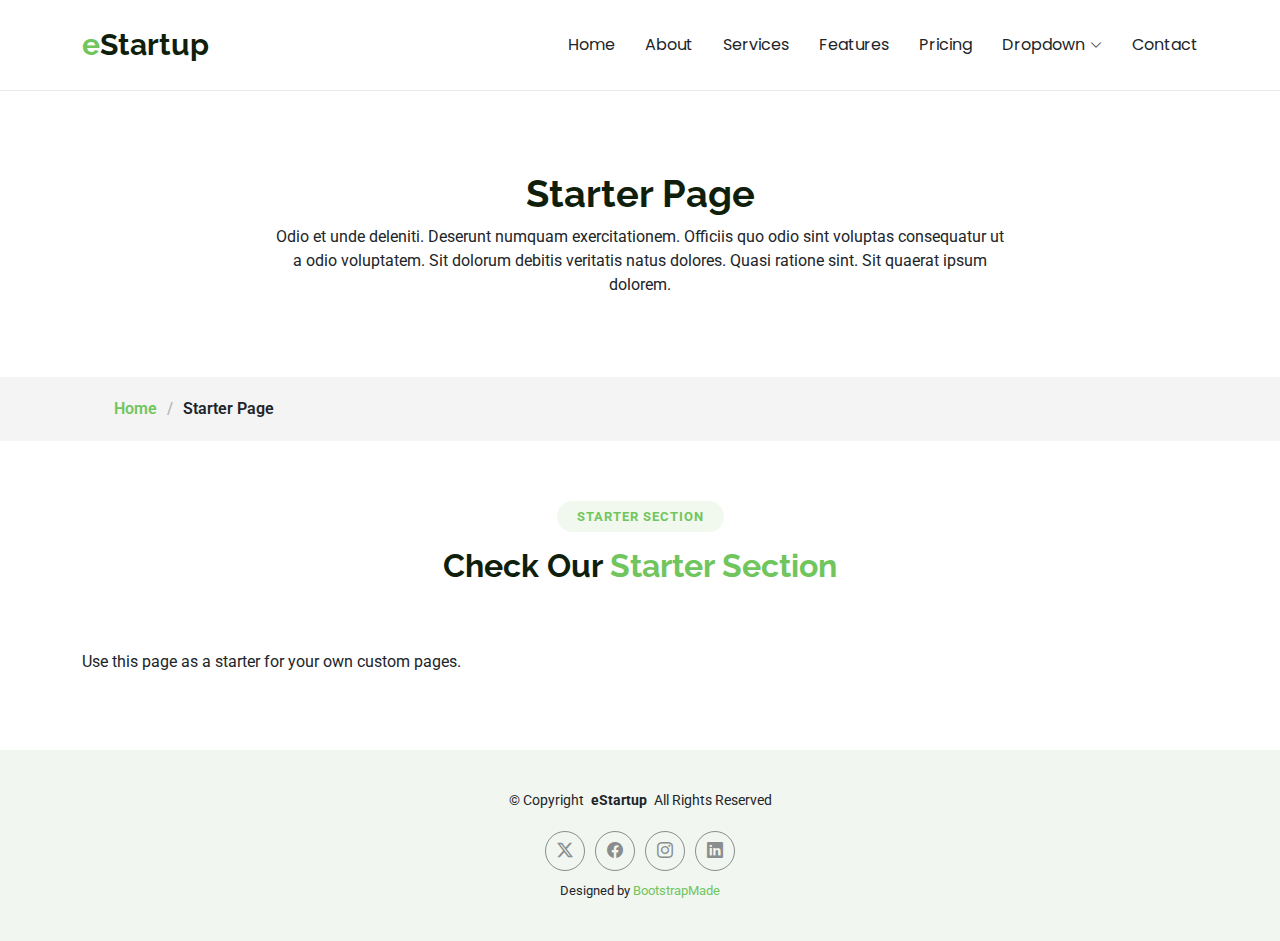
<file: starter-page.html>
<!DOCTYPE html>
<html lang="en">

<head>
  <meta charset="utf-8">
  <meta content="width=device-width, initial-scale=1.0" name="viewport">
  <title>Starter Page - eStartup Bootstrap Template</title>
  <meta name="description" content="">
  <meta name="keywords" content="">

  <!-- Favicons -->
  <link href="assets/img/favicon.png" rel="icon">
  <link href="assets/img/apple-touch-icon.png" rel="apple-touch-icon">

  <!-- Fonts -->
  <link href="https://fonts.googleapis.com" rel="preconnect">
  <link href="https://fonts.gstatic.com" rel="preconnect" crossorigin>
  <link href="https://fonts.googleapis.com/css2?family=Roboto:ital,wght@0,100;0,300;0,400;0,500;0,700;0,900;1,100;1,300;1,400;1,500;1,700;1,900&family=Poppins:ital,wght@0,100;0,200;0,300;0,400;0,500;0,600;0,700;0,800;0,900;1,100;1,200;1,300;1,400;1,500;1,600;1,700;1,800;1,900&family=Raleway:ital,wght@0,100;0,200;0,300;0,400;0,500;0,600;0,700;0,800;0,900;1,100;1,200;1,300;1,400;1,500;1,600;1,700;1,800;1,900&display=swap" rel="stylesheet">

  <!-- Vendor CSS Files -->
  <link href="assets/vendor/bootstrap/css/bootstrap.min.css" rel="stylesheet">
  <link href="assets/vendor/bootstrap-icons/bootstrap-icons.css" rel="stylesheet">
  <link href="assets/vendor/aos/aos.css" rel="stylesheet">
  <link href="assets/vendor/glightbox/css/glightbox.min.css" rel="stylesheet">

  <!-- Main CSS File -->
  <link href="assets/css/main.css" rel="stylesheet">

  <!-- =======================================================
  * Template Name: eStartup
  * Template URL: https://bootstrapmade.com/estartup-bootstrap-landing-page-template/
  * Updated: Aug 07 2024 with Bootstrap v5.3.3
  * Author: BootstrapMade.com
  * License: https://bootstrapmade.com/license/
  ======================================================== -->
</head>

<body class="starter-page-page">

  <header id="header" class="header d-flex align-items-center sticky-top">
    <div class="container-fluid container-xl position-relative d-flex align-items-center justify-content-between">

      <a href="index.html" class="logo d-flex align-items-center">
        <!-- Uncomment the line below if you also wish to use an image logo -->
        <!-- <img src="assets/img/logo.png" alt=""> -->
        <h1 class="sitename"><span>e</span>Startup</h1>
      </a>

      <nav id="navmenu" class="navmenu">
        <ul>
          <li><a href="#hero">Home</a></li>
          <li><a href="#about">About</a></li>
          <li><a href="#services">Services</a></li>
          <li><a href="#features">Features</a></li>
          <li><a href="#pricing">Pricing</a></li>
          <li class="dropdown"><a href="#"><span>Dropdown</span> <i class="bi bi-chevron-down toggle-dropdown"></i></a>
            <ul>
              <li><a href="#">Dropdown 1</a></li>
              <li class="dropdown"><a href="#"><span>Deep Dropdown</span> <i class="bi bi-chevron-down toggle-dropdown"></i></a>
                <ul>
                  <li><a href="#">Deep Dropdown 1</a></li>
                  <li><a href="#">Deep Dropdown 2</a></li>
                  <li><a href="#">Deep Dropdown 3</a></li>
                  <li><a href="#">Deep Dropdown 4</a></li>
                  <li><a href="#">Deep Dropdown 5</a></li>
                </ul>
              </li>
              <li><a href="#">Dropdown 2</a></li>
              <li><a href="#">Dropdown 3</a></li>
              <li><a href="#">Dropdown 4</a></li>
            </ul>
          </li>
          <li><a href="#contact">Contact</a></li>
        </ul>
        <i class="mobile-nav-toggle d-xl-none bi bi-list"></i>
      </nav>

    </div>
  </header>

  <main class="main">

    <!-- Page Title -->
    <div class="page-title" data-aos="fade">
      <div class="heading">
        <div class="container">
          <div class="row d-flex justify-content-center text-center">
            <div class="col-lg-8">
              <h1>Starter Page</h1>
              <p class="mb-0">Odio et unde deleniti. Deserunt numquam exercitationem. Officiis quo odio sint voluptas consequatur ut a odio voluptatem. Sit dolorum debitis veritatis natus dolores. Quasi ratione sint. Sit quaerat ipsum dolorem.</p>
            </div>
          </div>
        </div>
      </div>
      <nav class="breadcrumbs">
        <div class="container">
          <ol>
            <li><a href="index.html">Home</a></li>
            <li class="current">Starter Page</li>
          </ol>
        </div>
      </nav>
    </div><!-- End Page Title -->

    <!-- Starter Section Section -->
    <section id="starter-section" class="starter-section section">

      <!-- Section Title -->
      <div class="container section-title" data-aos="fade-up">
        <h2>Starter Section</h2>
        <div><span>Check Our</span> <span class="description-title">Starter Section</span></div>
      </div><!-- End Section Title -->

      <div class="container" data-aos="fade-up">
        <p>Use this page as a starter for your own custom pages.</p>
      </div>

    </section><!-- /Starter Section Section -->

  </main>

  <footer id="footer" class="footer light-background">

    <div class="container">
      <div class="copyright text-center ">
        <p>© <span>Copyright</span> <strong class="px-1 sitename">eStartup</strong> <span>All Rights Reserved</span></p>
      </div>
      <div class="social-links d-flex justify-content-center">
        <a href=""><i class="bi bi-twitter-x"></i></a>
        <a href=""><i class="bi bi-facebook"></i></a>
        <a href=""><i class="bi bi-instagram"></i></a>
        <a href=""><i class="bi bi-linkedin"></i></a>
      </div>
      <div class="credits">
        <!-- All the links in the footer should remain intact. -->
        <!-- You can delete the links only if you've purchased the pro version. -->
        <!-- Licensing information: https://bootstrapmade.com/license/ -->
        <!-- Purchase the pro version with working PHP/AJAX contact form: [buy-url] -->
        Designed by <a href="https://bootstrapmade.com/">BootstrapMade</a>
      </div>
    </div>

  </footer>

  <!-- Scroll Top -->
  <a href="#" id="scroll-top" class="scroll-top d-flex align-items-center justify-content-center"><i class="bi bi-arrow-up-short"></i></a>

  <!-- Preloader -->
  <div id="preloader"></div>

  <!-- Vendor JS Files -->
  <script src="assets/vendor/bootstrap/js/bootstrap.bundle.min.js"></script>
  <script src="assets/vendor/php-email-form/validate.js"></script>
  <script src="assets/vendor/aos/aos.js"></script>
  <script src="assets/vendor/glightbox/js/glightbox.min.js"></script>

  <!-- Main JS File -->
  <script src="assets/js/main.js"></script>

</body>

</html>
</file>
<file: fase1/style.css>
body {
    font-family: 'Display', Arial, sans-serif;
    background-image: url('https://static.vecteezy.com/ti/vetor-gratis/p3/13699228-desenho-animado-natureza-paisagem-verde-planicie-ou-campo-gratis-vetor.jpg');
    background-size: cover;
    background-position: center;
    background-repeat: no-repeat;
    color: #333;
    text-align: center;
    padding: 50px;
    position: relative;
    overflow-x: hidden; /* Impede rolagem horizontal */
    overflow-y: auto; /* Permite rolagem vertical */
    min-height: 100vh; /* Garante que o body tenha pelo menos a altura da tela */
    box-sizing: border-box; /* Inclui padding e bordas no tamanho total do elemento */
}

h1 {
    color: #0066cc;
    font-size: 4em;
    text-shadow: 3px 3px #aaa;
    margin-bottom: 20px;
}

p, ul {
    font-size: 1.5em;
    background-color: rgba(255, 255, 255, 0.8);
    padding: 10px;
    border-radius: 10px;
    display: inline-block;
}

#wordsearch {
    display: grid;
    grid-template-columns: repeat(10, 30px);
    gap: 5px;
    justify-content: center;
    margin: 20px 0;
}

.cell {
    width: 30px;
    height: 30px;
    display: flex;
    justify-content: center;
    align-items: center;
    background-color: #fff;
    border: 1px solid #ccc;
    cursor: pointer;
    font-size: 18px;
    transition: transform 0.2s, background-color 0.3s;
}

.cell:hover {
    transform: scale(1.1);
    background-color: #007bff;
    color: white;
}

.selected {
    background-color: #007bff;
    color: white;
}

button {
    padding: 15px 30px;
    font-size: 22px;
    font-family: 'Display', Arial, sans-serif;
    font-weight: bold;
    cursor: pointer;
    border: none;
    border-radius: 10px;
    background-color: #28a745;
    color: white;
    transition: all 0.3s;
    box-shadow: 0 5px #1c7430, 0 8px 15px rgba(0, 0, 0, 0.1);
    text-transform: uppercase;
    text-shadow: 1px 1px 2px rgba(0, 0, 0, 0.2);
    position: relative;
}

button:active {
    box-shadow: 0 3px #1c7430;
    transform: translateY(2px);
}

button:hover {
    background-color: #218838;
    transform: translateY(-3px);
    box-shadow: 0 8px #1c7430, 0 12px 20px rgba(0, 0, 0, 0.2);
}

#check {
    display: block;
    margin: 20px auto;
}

#result {
    font-size: 2em;
    margin-top: 20px;
    color: #28a745;
    text-shadow: 2px 2px #ccc;
    background-color: rgba(255, 255, 255, 0.8);
    padding: 10px;
    border-radius: 10px;
    display: inline-block;
}

#plants-container {
    position: absolute;
    top: 0;
    left: 0;
    width: 100%;
    height: 100%;
    pointer-events: none;
}

.plant {
    position: absolute;
    bottom: 0;
    width: 20%;
    opacity: 0.8;
    animation: sway 5s infinite ease-in-out;
}

.plant.left {
    left: 0;
    animation-delay: 0s;
}

.plant.right {
    right: 0;
    animation-delay: 2.5s;
}

@keyframes sway {
    0%, 100% {
        transform: translateX(0) rotate(0deg);
    }
    50% {
        transform: translateX(10px) rotate(3deg);
    }
}
</file>
<file: fase2/style.css>
body {
    font-family: 'Arial', sans-serif;
    background-image: url('https://static.vecteezy.com/ti/vetor-gratis/p3/13699228-desenho-animado-natureza-paisagem-verde-planicie-ou-campo-gratis-vetor.jpg');
    background-size: cover;
    background-position: center;
    background-repeat: no-repeat;
    background-attachment: fixed; /* Fixa a imagem de fundo */
    color: #333;
    text-align: center;
    margin: 0; /* Remove a margem padrão do body */
    overflow-x: hidden; /* Impede rolagem horizontal */
}

.container {
    min-height: 200vh; /* Garante rolagem vertical suficiente */
    padding: 50px;
    box-sizing: border-box; /* Inclui padding e bordas no tamanho total do elemento */
}

h1 {
    color: #ff5722; /* Cor laranja brilhante para destaque */
    font-size: 4em;
    text-shadow: 4px 4px 6px rgba(0, 0, 0, 0.5); /* Sombra mais pronunciada */
    margin-bottom: 20px;
    background-color: rgba(255, 255, 255, 0.8);
    display: inline-block;
    padding: 15px;
    border-radius: 15px;
    border: 3px solid #ff5722; /* Borda destacada */
}

.question {
    margin: 30px 0;
    font-size: 2em;
    color: #4caf50; /* Verde mais forte */
    background-color: rgba(255, 255, 255, 0.9);
    padding: 15px;
    border-radius: 10px;
    box-shadow: 0 4px 8px rgba(0, 0, 0, 0.3); /* Sombra para efeito de profundidade */
    border: 2px solid #4caf50; /* Borda verde para destaque */
}

.option {
    display: block;
    margin: 15px 0;
    font-size: 1.5em;
    text-align: left;
    background-color: rgba(255, 255, 255, 0.9);
    padding: 10px;
    border-radius: 10px;
    box-shadow: 0 2px 5px rgba(0, 0, 0, 0.2); /* Sombra sutil */
    transition: background-color 0.3s, transform 0.3s;
}

.option:hover {
    background-color: #e0e0e0; /* Cor de fundo ao passar o mouse */
    transform: scale(1.05); /* Leve aumento de tamanho */
}

button {
    padding: 15px 30px;
    font-size: 1.8em;
    font-family: 'Arial', sans-serif;
    font-weight: bold;
    cursor: pointer;
    border: none;
    border-radius: 15px;
    background-color: #ff5722; /* Laranja brilhante */
    color: white;
    transition: all 0.3s;
    box-shadow: 0 8px 15px rgba(0, 0, 0, 0.3);
    text-transform: uppercase;
    text-shadow: 1px 1px 3px rgba(0, 0, 0, 0.3);
    position: relative;
    margin-top: 30px;
}

button:active {
    box-shadow: 0 5px #e64a19; /* Cor de sombra ao clicar */
    transform: translateY(3px); /* Deslocamento ao clicar */
}

button:hover {
    background-color: #e64a19; /* Cor de fundo ao passar o mouse */
    transform: translateY(-5px); /* Levantar ao passar o mouse */
    box-shadow: 0 12px 25px rgba(0, 0, 0, 0.4); /* Sombra mais forte ao passar o mouse */
}

#result {
    font-size: 2.5em;
    margin-top: 30px;
    color: #4caf50; /* Verde brilhante */
    text-shadow: 2px 2px 4px rgba(0, 0, 0, 0.4);
    background-color: rgba(255, 255, 255, 0.9);
    padding: 15px;
    border-radius: 10px;
    box-shadow: 0 4px 8px rgba(0, 0, 0, 0.3);
    display: inline-block;
}
</file>
<file: assets/css/main.css>
/**
* Template Name: eStartup
* Template URL: https://bootstrapmade.com/estartup-bootstrap-landing-page-template/
* Updated: Aug 07 2024 with Bootstrap v5.3.3
* Author: BootstrapMade.com
* License: https://bootstrapmade.com/license/
*/

/*--------------------------------------------------------------
# Font & Color Variables
# Help: https://bootstrapmade.com/color-system/
--------------------------------------------------------------*/
/* Fonts */
:root {
  --default-font: "Roboto",  system-ui, -apple-system, "Segoe UI", Roboto, "Helvetica Neue", Arial, "Noto Sans", "Liberation Sans", sans-serif, "Apple Color Emoji", "Segoe UI Emoji", "Segoe UI Symbol", "Noto Color Emoji";
  --heading-font: "Raleway",  sans-serif;
  --nav-font: "Poppins",  sans-serif;
}

/* Global Colors - The following color variables are used throughout the website. Updating them here will change the color scheme of the entire website */
:root { 
  --background-color: #ffffff; /* Background color for the entire website, including individual sections */
  --default-color: #212529; /* Default color used for the majority of the text content across the entire website */
  --heading-color: #101f0c; /* Color for headings, subheadings and title throughout the website */
  --accent-color: #71c55d; /* Accent color that represents your brand on the website. It's used for buttons, links, and other elements that need to stand out */
  --surface-color: #ffffff; /* The surface color is used as a background of boxed elements within sections, such as cards, icon boxes, or other elements that require a visual separation from the global background. */
  --contrast-color: #ffffff; /* Contrast color for text, ensuring readability against backgrounds of accent, heading, or default colors. */
}

/* Nav Menu Colors - The following color variables are used specifically for the navigation menu. They are separate from the global colors to allow for more customization options */
:root {
  --nav-color: #212529;  /* The default color of the main navmenu links */
  --nav-hover-color: #71c55d; /* Applied to main navmenu links when they are hovered over or active */
  --nav-mobile-background-color: #ffffff; /* Used as the background color for mobile navigation menu */
  --nav-dropdown-background-color: #ffffff; /* Used as the background color for dropdown items that appear when hovering over primary navigation items */
  --nav-dropdown-color: #212529; /* Used for navigation links of the dropdown items in the navigation menu. */
  --nav-dropdown-hover-color: #71c55d; /* Similar to --nav-hover-color, this color is applied to dropdown navigation links when they are hovered over. */
}

/* Color Presets - These classes override global colors when applied to any section or element, providing reuse of the sam color scheme. */

.light-background {
  --background-color: #f1f6f1;
  --surface-color: #ffffff;
}

.dark-background {
  --background-color: #060606;
  --default-color: #ffffff;
  --heading-color: #ffffff;
  --surface-color: #252525;
  --contrast-color: #ffffff;
}

/* Smooth scroll */
:root {
  scroll-behavior: smooth;
}

/*--------------------------------------------------------------
# General Styling & Shared Classes
--------------------------------------------------------------*/
body {
  color: var(--default-color);
  background-color: var(--background-color);
  font-family: var(--default-font);
}

a {
  color: var(--accent-color);
  text-decoration: none;
  transition: 0.3s;
}

a:hover {
  color: color-mix(in srgb, var(--accent-color), transparent 25%);
  text-decoration: none;
}

h1,
h2,
h3,
h4,
h5,
h6 {
  color: var(--heading-color);
  font-family: var(--heading-font);
}

/* PHP Email Form Messages
------------------------------*/
.php-email-form .error-message {
  display: none;
  background: #df1529;
  color: #ffffff;
  text-align: left;
  padding: 15px;
  margin-bottom: 24px;
  font-weight: 600;
}

.php-email-form .sent-message {
  display: none;
  color: #ffffff;
  background: #059652;
  text-align: center;
  padding: 15px;
  margin-bottom: 24px;
  font-weight: 600;
}

.php-email-form .loading {
  display: none;
  background: var(--surface-color);
  text-align: center;
  padding: 15px;
  margin-bottom: 24px;
}

.php-email-form .loading:before {
  content: "";
  display: inline-block;
  border-radius: 50%;
  width: 24px;
  height: 24px;
  margin: 0 10px -6px 0;
  border: 3px solid var(--accent-color);
  border-top-color: var(--surface-color);
  animation: php-email-form-loading 1s linear infinite;
}

@keyframes php-email-form-loading {
  0% {
    transform: rotate(0deg);
  }

  100% {
    transform: rotate(360deg);
  }
}

/*--------------------------------------------------------------
# Global Header
--------------------------------------------------------------*/
.header {
  color: var(--default-color);
  background-color: var(--background-color);
  padding: 15px 0;
  transition: all 0.5s;
  z-index: 997;
}

.header .logo {
  line-height: 1;
}

.header .logo img {
  max-height: 32px;
  margin-right: 8px;
}

.header .logo h1 {
  font-size: 30px;
  margin: 0;
  font-weight: 700;
  color: var(--heading-color);
}

.header .logo h1 span {
  color: var(--accent-color);
}

.scrolled .header {
  box-shadow: 0px 0 18px rgba(0, 0, 0, 0.1);
}

/*--------------------------------------------------------------
# Navigation Menu
--------------------------------------------------------------*/
/* Navmenu - Desktop */
@media (min-width: 1200px) {
  .navmenu {
    padding: 0;
  }

  .navmenu ul {
    margin: 0;
    padding: 0;
    display: flex;
    list-style: none;
    align-items: center;
  }

  .navmenu li {
    position: relative;
  }

  .navmenu a,
  .navmenu a:focus {
    color: var(--nav-color);
    padding: 18px 15px;
    font-size: 16px;
    font-family: var(--nav-font);
    font-weight: 400;
    display: flex;
    align-items: center;
    justify-content: space-between;
    white-space: nowrap;
    transition: 0.3s;
  }

  .navmenu a i,
  .navmenu a:focus i {
    font-size: 12px;
    line-height: 0;
    margin-left: 5px;
    transition: 0.3s;
  }

  .navmenu li:last-child a {
    padding-right: 0;
  }

  .navmenu li:hover>a,
  .navmenu .active,
  .navmenu .active:focus {
    color: var(--nav-hover-color);
  }

  .navmenu .dropdown ul {
    margin: 0;
    padding: 10px 0;
    background: var(--nav-dropdown-background-color);
    display: block;
    position: absolute;
    visibility: hidden;
    left: 14px;
    top: 130%;
    opacity: 0;
    transition: 0.3s;
    border-radius: 4px;
    z-index: 99;
    box-shadow: 0px 0px 30px rgba(0, 0, 0, 0.1);
  }

  .navmenu .dropdown ul li {
    min-width: 200px;
  }

  .navmenu .dropdown ul a {
    padding: 10px 20px;
    font-size: 15px;
    text-transform: none;
    color: var(--nav-dropdown-color);
  }

  .navmenu .dropdown ul a i {
    font-size: 12px;
  }

  .navmenu .dropdown ul a:hover,
  .navmenu .dropdown ul .active:hover,
  .navmenu .dropdown ul li:hover>a {
    color: var(--nav-dropdown-hover-color);
  }

  .navmenu .dropdown:hover>ul {
    opacity: 1;
    top: 100%;
    visibility: visible;
  }

  .navmenu .dropdown .dropdown ul {
    top: 0;
    left: -90%;
    visibility: hidden;
  }

  .navmenu .dropdown .dropdown:hover>ul {
    opacity: 1;
    top: 0;
    left: -100%;
    visibility: visible;
  }
}

/* Navmenu - Mobile */
@media (max-width: 1199px) {
  .mobile-nav-toggle {
    color: var(--nav-color);
    font-size: 28px;
    line-height: 0;
    margin-right: 10px;
    cursor: pointer;
    transition: color 0.3s;
  }

  .navmenu {
    padding: 0;
    z-index: 9997;
  }

  .navmenu ul {
    display: none;
    list-style: none;
    position: absolute;
    inset: 60px 20px 20px 20px;
    padding: 10px 0;
    margin: 0;
    border-radius: 6px;
    background-color: var(--nav-mobile-background-color);
    overflow-y: auto;
    transition: 0.3s;
    z-index: 9998;
    box-shadow: 0px 0px 30px rgba(0, 0, 0, 0.1);
  }

  .navmenu a,
  .navmenu a:focus {
    color: var(--nav-dropdown-color);
    padding: 10px 20px;
    font-family: var(--nav-font);
    font-size: 17px;
    font-weight: 500;
    display: flex;
    align-items: center;
    justify-content: space-between;
    white-space: nowrap;
    transition: 0.3s;
  }

  .navmenu a i,
  .navmenu a:focus i {
    font-size: 12px;
    line-height: 0;
    margin-left: 5px;
    width: 30px;
    height: 30px;
    display: flex;
    align-items: center;
    justify-content: center;
    border-radius: 50%;
    transition: 0.3s;
    background-color: color-mix(in srgb, var(--accent-color), transparent 90%);
  }

  .navmenu a i:hover,
  .navmenu a:focus i:hover {
    background-color: var(--accent-color);
    color: var(--contrast-color);
  }

  .navmenu a:hover,
  .navmenu .active,
  .navmenu .active:focus {
    color: var(--nav-dropdown-hover-color);
  }

  .navmenu .active i,
  .navmenu .active:focus i {
    background-color: var(--accent-color);
    color: var(--contrast-color);
    transform: rotate(180deg);
  }

  .navmenu .dropdown ul {
    position: static;
    display: none;
    z-index: 99;
    padding: 10px 0;
    margin: 10px 20px;
    background-color: var(--nav-dropdown-background-color);
    border: 1px solid color-mix(in srgb, var(--default-color), transparent 90%);
    box-shadow: none;
    transition: all 0.5s ease-in-out;
  }

  .navmenu .dropdown ul ul {
    background-color: rgba(33, 37, 41, 0.1);
  }

  .navmenu .dropdown>.dropdown-active {
    display: block;
    background-color: rgba(33, 37, 41, 0.03);
  }

  .mobile-nav-active {
    overflow: hidden;
  }

  .mobile-nav-active .mobile-nav-toggle {
    color: #fff;
    position: absolute;
    font-size: 32px;
    top: 15px;
    right: 15px;
    margin-right: 0;
    z-index: 9999;
  }

  .mobile-nav-active .navmenu {
    position: fixed;
    overflow: hidden;
    inset: 0;
    background: rgba(33, 37, 41, 0.8);
    transition: 0.3s;
  }

  .mobile-nav-active .navmenu>ul {
    display: block;
  }
}

/*--------------------------------------------------------------
# Global Footer
--------------------------------------------------------------*/
.footer {
  color: var(--default-color);
  background-color: var(--background-color);
  font-size: 14px;
  padding: 40px 0;
  position: relative;
}

.footer .copyright p {
  margin-bottom: 0;
}

.footer .social-links {
  margin-top: 20px;
}

.footer .social-links a {
  display: flex;
  align-items: center;
  justify-content: center;
  width: 40px;
  height: 40px;
  border-radius: 50%;
  border: 1px solid color-mix(in srgb, var(--default-color), transparent 50%);
  font-size: 16px;
  color: color-mix(in srgb, var(--default-color), transparent 50%);
  margin: 0 5px;
  transition: 0.3s;
}

.footer .social-links a:hover {
  color: var(--accent-color);
  border-color: var(--accent-color);
}

.footer .credits {
  margin-top: 10px;
  font-size: 13px;
  text-align: center;
}

/*--------------------------------------------------------------
# Preloader
--------------------------------------------------------------*/
#preloader {
  position: fixed;
  inset: 0;
  z-index: 9999;
  overflow: hidden;
  background-color: var(--background-color);
  transition: all 0.6s ease-out;
}

#preloader:before {
  content: "";
  position: fixed;
  top: calc(50% - 30px);
  left: calc(50% - 30px);
  border: 6px solid var(--accent-color);
  border-top-color: color-mix(in srgb, var(--accent-color), transparent 90%);
  border-radius: 50%;
  width: 60px;
  height: 60px;
  animation: animate-preloader 1s linear infinite;
}

@keyframes animate-preloader {
  0% {
    transform: rotate(0deg);
  }

  100% {
    transform: rotate(360deg);
  }
}

/*--------------------------------------------------------------
# Scroll Top Button
--------------------------------------------------------------*/
.scroll-top {
  position: fixed;
  visibility: hidden;
  opacity: 0;
  right: 15px;
  bottom: -15px;
  z-index: 99999;
  background-color: var(--accent-color);
  width: 44px;
  height: 44px;
  border-radius: 50px;
  transition: all 0.4s;
}

.scroll-top i {
  font-size: 24px;
  color: var(--contrast-color);
  line-height: 0;
}

.scroll-top:hover {
  background-color: color-mix(in srgb, var(--accent-color), transparent 20%);
  color: var(--contrast-color);
}

.scroll-top.active {
  visibility: visible;
  opacity: 1;
  bottom: 15px;
}

/*--------------------------------------------------------------
# Disable aos animation delay on mobile devices
--------------------------------------------------------------*/
@media screen and (max-width: 768px) {
  [data-aos-delay] {
    transition-delay: 0 !important;
  }
}

/*--------------------------------------------------------------
# Global Page Titles & Breadcrumbs
--------------------------------------------------------------*/
.page-title {
  color: var(--default-color);
  background-color: var(--background-color);
  position: relative;
}

.page-title .heading {
  padding: 80px 0;
  border-top: 1px solid color-mix(in srgb, var(--default-color), transparent 90%);
}

.page-title .heading h1 {
  font-size: 38px;
  font-weight: 700;
}

.page-title nav {
  background-color: color-mix(in srgb, var(--default-color), transparent 95%);
  padding: 20px 0;
}

.page-title nav ol {
  display: flex;
  flex-wrap: wrap;
  list-style: none;
  margin: 0;
  font-size: 16px;
  font-weight: 600;
}

.page-title nav ol li+li {
  padding-left: 10px;
}

.page-title nav ol li+li::before {
  content: "/";
  display: inline-block;
  padding-right: 10px;
  color: color-mix(in srgb, var(--default-color), transparent 70%);
}

/*--------------------------------------------------------------
# Global Sections
--------------------------------------------------------------*/
section,
.section {
  color: var(--default-color);
  background-color: var(--background-color);
  padding: 60px 0;
  scroll-margin-top: 90px;
  overflow: clip;
}

@media (max-width: 1199px) {

  section,
  .section {
    scroll-margin-top: 66px;
  }
}

/*--------------------------------------------------------------
# Global Section Titles
--------------------------------------------------------------*/
.section-title {
  text-align: center;
  padding-bottom: 60px;
  position: relative;
}

.section-title h2 {
  font-size: 13px;
  letter-spacing: 1px;
  font-weight: 700;
  padding: 8px 20px;
  margin: 0;
  background: color-mix(in srgb, var(--accent-color), transparent 90%);
  color: var(--accent-color);
  display: inline-block;
  text-transform: uppercase;
  border-radius: 50px;
  font-family: var(--default-font);
}

.section-title div {
  color: var(--heading-color);
  margin: 10px 0 0 0;
  font-size: 32px;
  font-weight: 700;
  font-family: var(--heading-font);
}

.section-title div .description-title {
  color: var(--accent-color);
}

/*--------------------------------------------------------------
# Hero Section
--------------------------------------------------------------*/
.hero {
  width: 100%;
  position: relative;
  padding: 120px 0 0 0;
}

.hero .container {
  position: relative;
  z-index: 3;
}

.hero h2 {
  font-size: 48px;
  font-weight: 700;
  margin-bottom: 20px;
}

.hero h2 .accent {
  color: var(--accent-color);
}

.hero p {
  color: color-mix(in srgb, var(--default-color), transparent 40%);
  font-weight: 400;
  margin-bottom: 30px;
}

.hero .btn-get-started {
  color: var(--contrast-color);
  background: var(--accent-color);
  font-family: var(--heading-font);
  font-weight: 500;
  font-size: 14px;
  letter-spacing: 1px;
  display: inline-block;
  padding: 12px 36px;
  border-radius: 50px;
  transition: 0.5s;
  box-shadow: 0 8px 28px rgba(0, 0, 0, 0.1);
}

.hero .btn-get-started:hover {
  background: color-mix(in srgb, var(--accent-color), transparent 15%);
  box-shadow: 0 8px 28px rgba(0, 0, 0, 0.1);
}

.hero .btn-watch-video {
  font-size: 16px;
  transition: 0.5s;
  margin-left: 25px;
  font-weight: 600;
}

.hero .btn-watch-video i {
  color: var(--accent-color);
  font-size: 32px;
  transition: 0.3s;
  line-height: 0;
  margin-right: 8px;
}

.hero .btn-watch-video:hover {
  color: var(--accent-color);
}

.hero .btn-watch-video:hover i {
  color: color-mix(in srgb, var(--accent-color), transparent 15%);
}

@media (max-width: 640px) {
  .hero h2 {
    font-size: 36px;
  }

  .hero .btn-get-started,
  .hero .btn-watch-video {
    font-size: 14px;
  }
}

.hero .icon-boxes {
  padding-bottom: 60px;
  z-index: 4;
}

.hero .icon-box {
  background: var(--surface-color);
  padding: 60px 30px;
  position: relative;
  overflow: hidden;
  box-shadow: 0 0 29px 0 rgba(0, 0, 0, 0.1);
  transition: all 0.3s ease-in-out;
  border-radius: 8px;
  z-index: 1;
  height: 100%;
  width: 100%;
  text-align: center;
}

.hero .icon-box .title {
  font-weight: 700;
  margin-bottom: 15px;
  font-size: 24px;
}

.hero .icon-box .title a {
  color: color-mix(in srgb, var(--default-color), transparent 20%);
  transition: 0.3s;
}

.hero .icon-box .icon {
  margin-bottom: 20px;
  padding-top: 10px;
  display: inline-block;
  transition: all 0.3s ease-in-out;
  font-size: 48px;
  line-height: 1;
  color: var(--accent-color);
}

.hero .icon-box:hover {
  background-color: var(--accent-color);
}

.hero .icon-box:hover .title a,
.hero .icon-box:hover .icon {
  color: var(--contrast-color);
}

/*--------------------------------------------------------------
# About Section
--------------------------------------------------------------*/
.about .content .who-we-are {
  text-transform: uppercase;
  margin-bottom: 15px;
  color: color-mix(in srgb, var(--default-color), transparent 40%);
}

.about .content h3 {
  font-size: 2rem;
  font-weight: 700;
}

.about .content ul {
  list-style: none;
  padding: 0;
}

.about .content ul li {
  padding-bottom: 10px;
}

.about .content ul i {
  font-size: 1.25rem;
  margin-right: 4px;
  color: var(--accent-color);
}

.about .content p:last-child {
  margin-bottom: 0;
}

.about .content .read-more {
  background: var(--accent-color);
  color: var(--contrast-color);
  font-family: var(--heading-font);
  font-weight: 500;
  font-size: 16px;
  letter-spacing: 1px;
  padding: 12px 24px;
  border-radius: 5px;
  transition: 0.3s;
  display: inline-flex;
  align-items: center;
  justify-content: center;
}

.about .content .read-more i {
  font-size: 18px;
  margin-left: 5px;
  line-height: 0;
  transition: 0.3s;
}

.about .content .read-more:hover {
  background: color-mix(in srgb, var(--accent-color), transparent 20%);
  padding-right: 19px;
}

.about .content .read-more:hover i {
  margin-left: 10px;
}

.about .about-images img {
  border-radius: 10px;
}

/*--------------------------------------------------------------
# Services Section
--------------------------------------------------------------*/
.services .service-item {
  background-color: var(--surface-color);
  box-shadow: 0px 5px 90px 0px rgba(0, 0, 0, 0.1);
  padding: 60px 30px;
  transition: all ease-in-out 0.3s;
  border-radius: 18px;
  border-bottom: 5px solid var(--surface-color);
  height: 100%;
}

.services .service-item .icon {
  color: var(--contrast-color);
  background: var(--accent-color);
  margin: 0;
  width: 64px;
  height: 64px;
  border-radius: 50px;
  display: flex;
  align-items: center;
  justify-content: center;
  margin-bottom: 20px;
  font-size: 28px;
  transition: ease-in-out 0.3s;
}

.services .service-item h3 {
  font-weight: 700;
  margin: 10px 0 15px 0;
  font-size: 22px;
  transition: ease-in-out 0.3s;
}

.services .service-item p {
  line-height: 24px;
  font-size: 14px;
  margin-bottom: 0;
}

@media (min-width: 1365px) {
  .services .service-item:hover {
    transform: translateY(-10px);
    border-color: var(--accent-color);
  }

  .services .service-item:hover h3 {
    color: var(--accent-color);
  }
}

/*--------------------------------------------------------------
# Features Section
--------------------------------------------------------------*/
.features .feature-box {
  background-color: var(--surface-color);
  padding: 24px 20px;
  box-shadow: 0px 0 30px rgba(0, 0, 0, 0.1);
  transition: 0.3s;
  height: 100%;
}

.features .feature-box h3 {
  font-size: 18px;
  font-weight: 700;
  margin: 0;
}

.features .feature-box i {
  background: color-mix(in srgb, var(--accent-color), transparent 92%);
  color: var(--accent-color);
  line-height: 0;
  padding: 4px;
  margin-right: 10px;
  font-size: 24px;
  border-radius: 3px;
  transition: 0.3s;
}

.features .feature-box:hover i {
  background: var(--accent-color);
  color: var(--contrast-color);
}

/*--------------------------------------------------------------
# Pricing Section
--------------------------------------------------------------*/
.pricing .pricing-tem {
  background-color: var(--surface-color);
  box-shadow: 0px 0 30px rgba(0, 0, 0, 0.1);
  box-shadow: 0px 0 30px rgba(0, 0, 0, 0.1);
  padding: 40px 20px;
  text-align: center;
  border-radius: 4px;
  position: relative;
  overflow: hidden;
  transition: 0.3s;
  height: 100%;
}

@media (min-width: 1200px) {
  .pricing .pricing-tem:hover {
    transform: scale(1.1);
  }
}

.pricing h3 {
  font-weight: 700;
  font-size: 18px;
  margin-bottom: 15px;
}

.pricing .price {
  font-size: 36px;
  color: var(--heading-color);
  font-weight: 600;
  font-family: var(--heading-font);
}

.pricing .price sup {
  font-size: 20px;
  top: -15px;
  left: -3px;
}

.pricing .price span {
  color: color-mix(in srgb, var(--default-color), transparent 50%);
  font-size: 16px;
  font-weight: 300;
}

.pricing .icon {
  padding: 20px 0;
}

.pricing .icon i {
  font-size: 48px;
}

.pricing ul {
  padding: 0;
  list-style: none;
  color: var(--default-color);
  text-align: center;
  line-height: 26px;
  font-size: 16px;
  margin-bottom: 25px;
}

.pricing ul li {
  padding-bottom: 10px;
}

.pricing ul .na {
  color: color-mix(in srgb, var(--default-color), transparent 70%);
  text-decoration: line-through;
}

.pricing .btn-buy {
  display: inline-block;
  padding: 8px 40px 10px 40px;
  border-radius: 50px;
  color: var(--accent-color);
  transition: none;
  font-size: 16px;
  font-weight: 400;
  font-family: var(--heading-font);
  font-weight: 600;
  transition: 0.3s;
  border: 1px solid var(--accent-color);
}

.pricing .btn-buy:hover {
  background: var(--accent-color);
  color: var(--contrast-color);
}

.pricing .featured {
  width: 200px;
  position: absolute;
  top: 18px;
  right: -68px;
  transform: rotate(45deg);
  z-index: 1;
  font-size: 14px;
  padding: 1px 0 3px 0;
  background: var(--accent-color);
  color: var(--contrast-color);
}

/*--------------------------------------------------------------
# Faq Section
--------------------------------------------------------------*/
.faq .content h3 {
  font-weight: 400;
  font-size: 34px;
}

.faq .content p {
  font-size: 15px;
  color: color-mix(in srgb, var(--default-color), transparent 30%);
}

.faq .faq-container .faq-item {
  background-color: var(--surface-color);
  position: relative;
  padding: 20px;
  margin-bottom: 20px;
  box-shadow: 0px 5px 25px 0px rgba(0, 0, 0, 0.1);
  overflow: hidden;
}

.faq .faq-container .faq-item:last-child {
  margin-bottom: 0;
}

.faq .faq-container .faq-item h3 {
  font-weight: 600;
  font-size: 18px;
  line-height: 24px;
  margin: 0 30px 0 0;
  transition: 0.3s;
  cursor: pointer;
  display: flex;
  align-items: flex-start;
}

.faq .faq-container .faq-item h3 .num {
  color: var(--accent-color);
  padding-right: 5px;
}

.faq .faq-container .faq-item h3:hover {
  color: var(--accent-color);
}

.faq .faq-container .faq-item .faq-content {
  display: grid;
  grid-template-rows: 0fr;
  transition: 0.3s ease-in-out;
  visibility: hidden;
  opacity: 0;
}

.faq .faq-container .faq-item .faq-content p {
  margin-bottom: 0;
  overflow: hidden;
}

.faq .faq-container .faq-item .faq-toggle {
  position: absolute;
  top: 20px;
  right: 20px;
  font-size: 16px;
  line-height: 0;
  transition: 0.3s;
  cursor: pointer;
}

.faq .faq-container .faq-item .faq-toggle:hover {
  color: var(--accent-color);
}

.faq .faq-container .faq-active h3 {
  color: var(--accent-color);
}

.faq .faq-container .faq-active .faq-content {
  grid-template-rows: 1fr;
  visibility: visible;
  opacity: 1;
  padding-top: 10px;
}

.faq .faq-container .faq-active .faq-toggle {
  transform: rotate(90deg);
  color: var(--accent-color);
}

/*--------------------------------------------------------------
# Contact Section
--------------------------------------------------------------*/
.contact .info-item+.info-item {
  margin-top: 40px;
}

.contact .info-item i {
  color: var(--accent-color);
  background: color-mix(in srgb, var(--accent-color), transparent 92%);
  font-size: 20px;
  width: 44px;
  height: 44px;
  display: flex;
  justify-content: center;
  align-items: center;
  border-radius: 50px;
  transition: all 0.3s ease-in-out;
  margin-right: 15px;
}

.contact .info-item h3 {
  padding: 0;
  font-size: 18px;
  font-weight: 700;
  margin-bottom: 5px;
}

.contact .info-item p {
  padding: 0;
  margin-bottom: 0;
  font-size: 14px;
}

.contact .info-item:hover i {
  background: var(--accent-color);
  color: var(--contrast-color);
}

.contact .php-email-form {
  height: 100%;
}

.contact .php-email-form input[type=text],
.contact .php-email-form input[type=email],
.contact .php-email-form textarea {
  font-size: 14px;
  padding: 10px 15px;
  box-shadow: none;
  border-radius: 0;
  color: var(--default-color);
  background-color: color-mix(in srgb, var(--background-color), transparent 50%);
  border-color: color-mix(in srgb, var(--default-color), transparent 80%);
}

.contact .php-email-form input[type=text]:focus,
.contact .php-email-form input[type=email]:focus,
.contact .php-email-form textarea:focus {
  border-color: var(--accent-color);
}

.contact .php-email-form input[type=text]::placeholder,
.contact .php-email-form input[type=email]::placeholder,
.contact .php-email-form textarea::placeholder {
  color: color-mix(in srgb, var(--default-color), transparent 70%);
}

.contact .php-email-form button[type=submit] {
  color: var(--contrast-color);
  background: var(--accent-color);
  border: 0;
  padding: 10px 30px;
  transition: 0.4s;
  border-radius: 50px;
}

.contact .php-email-form button[type=submit]:hover {
  background: color-mix(in srgb, var(--accent-color), transparent 25%);
}

/*--------------------------------------------------------------
# Service Details Section
--------------------------------------------------------------*/
.service-details .service-box {
  background-color: var(--surface-color);
  padding: 20px;
  box-shadow: 0px 2px 20px rgba(0, 0, 0, 0.1);
}

.service-details .service-box+.service-box {
  margin-top: 30px;
}

.service-details .service-box h4 {
  font-size: 20px;
  font-weight: 700;
  border-bottom: 2px solid color-mix(in srgb, var(--default-color), transparent 92%);
  padding-bottom: 15px;
  margin-bottom: 15px;
}

.service-details .services-list {
  background-color: var(--surface-color);
}

.service-details .services-list a {
  color: color-mix(in srgb, var(--default-color), transparent 20%);
  background-color: color-mix(in srgb, var(--default-color), transparent 96%);
  display: flex;
  align-items: center;
  padding: 12px 15px;
  margin-top: 15px;
  transition: 0.3s;
}

.service-details .services-list a:first-child {
  margin-top: 0;
}

.service-details .services-list a i {
  font-size: 16px;
  margin-right: 8px;
  color: var(--accent-color);
}

.service-details .services-list a.active {
  color: var(--contrast-color);
  background-color: var(--accent-color);
}

.service-details .services-list a.active i {
  color: var(--contrast-color);
}

.service-details .services-list a:hover {
  background-color: color-mix(in srgb, var(--accent-color), transparent 95%);
  color: var(--accent-color);
}

.service-details .download-catalog a {
  color: var(--default-color);
  display: flex;
  align-items: center;
  padding: 10px 0;
  transition: 0.3s;
  border-top: 1px solid color-mix(in srgb, var(--default-color), transparent 90%);
}

.service-details .download-catalog a:first-child {
  border-top: 0;
  padding-top: 0;
}

.service-details .download-catalog a:last-child {
  padding-bottom: 0;
}

.service-details .download-catalog a i {
  font-size: 24px;
  margin-right: 8px;
  color: var(--accent-color);
}

.service-details .download-catalog a:hover {
  color: var(--accent-color);
}

.service-details .help-box {
  background-color: var(--accent-color);
  color: var(--contrast-color);
  margin-top: 30px;
  padding: 30px 15px;
}

.service-details .help-box .help-icon {
  font-size: 48px;
}

.service-details .help-box h4,
.service-details .help-box a {
  color: var(--contrast-color);
}

.service-details .services-img {
  margin-bottom: 20px;
}

.service-details h3 {
  font-size: 26px;
  font-weight: 700;
}

.service-details p {
  font-size: 15px;
}

.service-details ul {
  list-style: none;
  padding: 0;
  font-size: 15px;
}

.service-details ul li {
  padding: 5px 0;
  display: flex;
  align-items: center;
}

.service-details ul i {
  font-size: 20px;
  margin-right: 8px;
  color: var(--accent-color);
}

/*--------------------------------------------------------------
# Starter Section Section
--------------------------------------------------------------*/
.starter-section {
  /* Add your styles here */
}
</file>
